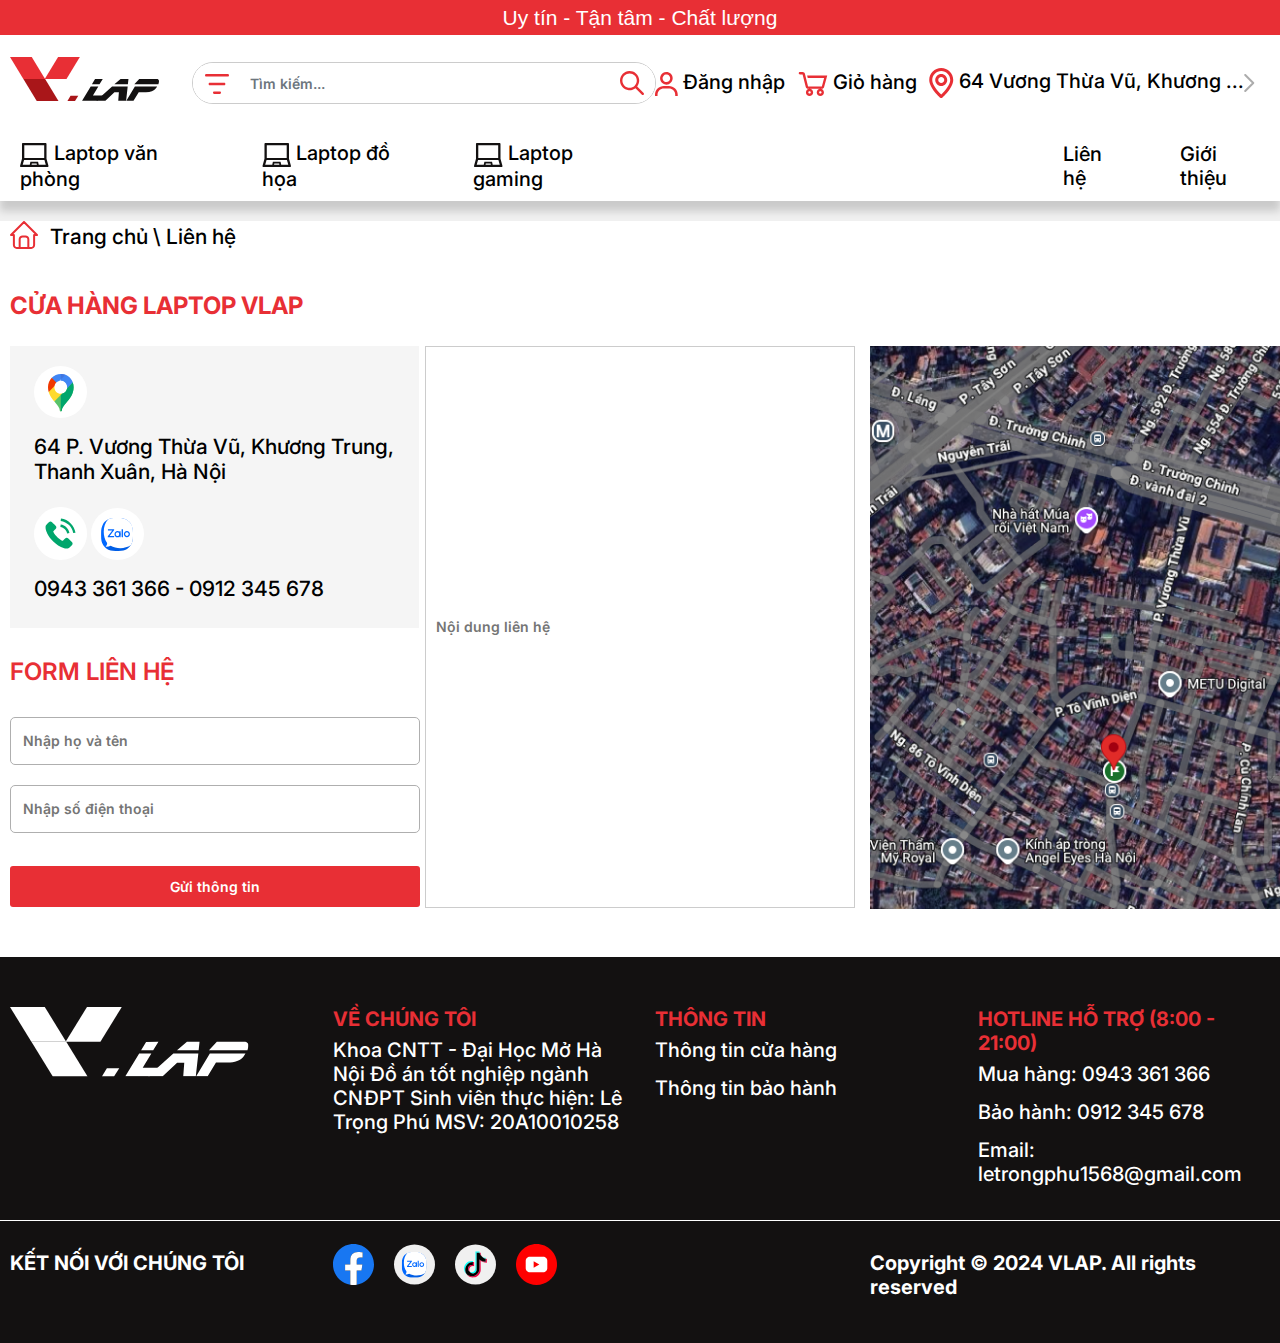
<file: contact.html>
<!DOCTYPE html>
<html>
  <head>
    <meta charset="utf-8" />
    <title>Home</title>
    <link rel="stylesheet" href="css/bootstrap.css" />
    <link rel="stylesheet" href="css/home.css" />
    <link
      href="https://cdnjs.cloudflare.com/ajax/libs/font-awesome/6.0.0-beta3/css/all.min.css"
      rel="stylesheet"
    />
    <link
      href="https://fonts.googleapis.com/css2?family=Inter:wght@400;500;600;700&display=swap"
      rel="stylesheet"
    />

    <script src="js/jquery-3.3.1.js"></script>
    <script src="js/bootstrap.js"></script>
  </head>

  <body>
    <!--	Header	-->
    <h4 id="header-top">Uy tín - Tận tâm - Chất lượng</h4>
    <div id="header">
      <div class="container">
        <div class="header-container">
          <div class="header-logo-search">
            <div class="header-logo row">
              <a href="/index.html">
                <svg
                  width="149"
                  height="44"
                  viewBox="0 0 149 44"
                  fill="none"
                  xmlns="http://www.w3.org/2000/svg"
                >
                  <path
                    d="M34.7503 22H56.4903L69.8443 0H48.1043L34.7503 22Z"
                    fill="#E82F35"
                  />
                  <path
                    d="M35.094 22H13.354L0 0H21.74L35.094 22Z"
                    fill="#E82F35"
                  />
                  <path
                    d="M48.4855 44H26.7454L13.3915 22H35.1315L48.4855 44Z"
                    fill="#A91619"
                  />
                  <path
                    d="M93.3778 38.4668L87.2726 43.8419H72.0752L80.7237 29.405H88.3286L82.9358 38.4289L93.3715 38.4605L93.3778 38.4668ZM92.7529 22.0379L89.4909 27.3245H81.9297L85.0354 22.1012L92.7529 22.0379Z"
                    fill="#131111"
                  />
                  <path
                    d="M116.105 43.8482H108.256L108.888 35.2417H104.445L95.4149 43.8482H86.254L102.076 29.3797H117.686L116.111 43.8482H116.105ZM117.886 27.3561H104.37L110.575 22.0379H118.455L117.886 27.3561Z"
                    fill="#131111"
                  />
                  <path
                    d="M147.162 29.4113C146.912 29.9362 146.519 30.5496 145.975 31.2515C143.913 33.8505 140.557 35.1469 135.914 35.1469H128.722L123.523 43.8482H116.361L124.879 29.4429L147.156 29.4113H147.162ZM148.393 27.3245H124.341L129.253 22.0379H146.925C147.406 22.0379 147.843 22.2024 148.237 22.5375C148.631 22.8727 148.868 23.2711 148.943 23.7327C149.106 24.4725 148.918 25.6677 148.393 27.3182V27.3245Z"
                    fill="#131111"
                  />
                  <path
                    d="M68.2571 38.7134L64.9889 44H57.4277L60.5396 38.7767L68.2571 38.7134Z"
                    fill="#A91619"
                  />
                </svg>
              </a>
            </div>
            <div class="header-search">
              <form class="search-form">
                <div class="input-group">
                  <div class="input-group-prepend">
                    <button class="btn" type="button">
                      <svg
                        width="24"
                        height="20"
                        viewBox="0 0 24 20"
                        fill="none"
                        xmlns="http://www.w3.org/2000/svg"
                      >
                        <path
                          d="M0 1.30435C0 0.958413 0.114935 0.626647 0.31952 0.382034C0.524105 0.137422 0.801582 0 1.09091 0H22.9091C23.1984 0 23.4759 0.137422 23.6805 0.382034C23.8851 0.626647 24 0.958413 24 1.30435C24 1.65028 23.8851 1.98205 23.6805 2.22666C23.4759 2.47127 23.1984 2.6087 22.9091 2.6087H1.09091C0.801582 2.6087 0.524105 2.47127 0.31952 2.22666C0.114935 1.98205 0 1.65028 0 1.30435ZM3.63636 10C3.63636 9.65407 3.7513 9.3223 3.95588 9.07769C4.16047 8.83307 4.43795 8.69565 4.72727 8.69565H19.2727C19.5621 8.69565 19.8395 8.83307 20.0441 9.07769C20.2487 9.3223 20.3636 9.65407 20.3636 10C20.3636 10.3459 20.2487 10.6777 20.0441 10.9223C19.8395 11.1669 19.5621 11.3043 19.2727 11.3043H4.72727C4.43795 11.3043 4.16047 11.1669 3.95588 10.9223C3.7513 10.6777 3.63636 10.3459 3.63636 10ZM8 18.6957C8 18.3497 8.11494 18.018 8.31952 17.7733C8.52411 17.5287 8.80158 17.3913 9.09091 17.3913H14.9091C15.1984 17.3913 15.4759 17.5287 15.6805 17.7733C15.8851 18.018 16 18.3497 16 18.6957C16 19.0416 15.8851 19.3734 15.6805 19.618C15.4759 19.8626 15.1984 20 14.9091 20H9.09091C8.80158 20 8.52411 19.8626 8.31952 19.618C8.11494 19.3734 8 19.0416 8 18.6957Z"
                          fill="#E82F35"
                        />
                      </svg>
                    </button>
                  </div>
                  <input
                    class="form-control"
                    type="search"
                    placeholder="Tìm kiếm..."
                    aria-label="Search"
                  />
                  <div class="input-group-append">
                    <button class="btn" type="submit">
                      <svg
                        width="24"
                        height="24"
                        viewBox="0 0 24 24"
                        fill="none"
                        xmlns="http://www.w3.org/2000/svg"
                      >
                        <path
                          fill-rule="evenodd"
                          clip-rule="evenodd"
                          d="M17.1901 15.4782L23.6458 21.934C23.8727 22.1611 24.0001 22.469 24 22.79C23.9999 23.111 23.8723 23.4189 23.6452 23.6458C23.4181 23.8727 23.1102 24.0001 22.7892 24C22.4682 23.9999 22.1604 23.8723 21.9335 23.6452L15.4778 17.1893C13.5479 18.6841 11.1211 19.3875 8.69104 19.1565C6.26097 18.9255 4.01018 17.7773 2.39656 15.9457C0.782936 14.114 -0.0723147 11.7364 0.00479537 9.29655C0.0819054 6.85668 1.08558 4.53783 2.81165 2.81172C4.53771 1.08561 6.85651 0.0819075 9.29632 0.00479549C11.7361 -0.0723165 14.1137 0.782955 15.9453 2.39662C17.7769 4.01028 18.925 6.26113 19.156 8.69126C19.387 11.1214 18.6836 13.5483 17.1889 15.4782M9.60045 16.7993C11.5099 16.7993 13.3412 16.0408 14.6914 14.6905C16.0416 13.3403 16.8001 11.509 16.8001 9.59949C16.8001 7.68997 16.0416 5.85866 14.6914 4.50843C13.3412 3.15819 11.5099 2.39964 9.60045 2.39964C7.69098 2.39964 5.85971 3.15819 4.50951 4.50843C3.15932 5.85866 2.40078 7.68997 2.40078 9.59949C2.40078 11.509 3.15932 13.3403 4.50951 14.6905C5.85971 16.0408 7.69098 16.7993 9.60045 16.7993Z"
                          fill="#E82F35"
                        />
                      </svg>
                    </button>
                  </div>
                </div>
              </form>
            </div>
          </div>
          <div class="header-actions">
            <a href="#" class="header-action"
              ><svg
                width="23"
                height="24"
                viewBox="0 0 23 24"
                fill="none"
                xmlns="http://www.w3.org/2000/svg"
              >
                <path
                  d="M11.3684 0C10.1193 0 8.89818 0.370414 7.85956 1.0644C6.82093 1.75839 6.01142 2.74478 5.53339 3.89884C5.05537 5.0529 4.93029 6.3228 5.17399 7.54794C5.41768 8.77308 6.0192 9.89845 6.90248 10.7817C7.78576 11.665 8.91113 12.2665 10.1363 12.5102C11.3614 12.7539 12.6313 12.6288 13.7854 12.1508C14.9394 11.6728 15.9258 10.8633 16.6198 9.82465C17.3138 8.78603 17.6842 7.56493 17.6842 6.31579C17.6842 4.64074 17.0188 3.03429 15.8344 1.84985C14.6499 0.665412 13.0435 0 11.3684 0ZM11.3684 10.1053C10.6189 10.1053 9.88628 9.88301 9.2631 9.46662C8.63993 9.05023 8.15422 8.45839 7.8674 7.76596C7.58059 7.07352 7.50554 6.31159 7.65176 5.5765C7.79798 4.84141 8.15889 4.16619 8.68886 3.63623C9.21883 3.10626 9.89404 2.74535 10.6291 2.59913C11.3642 2.45291 12.1262 2.52796 12.8186 2.81477C13.511 3.10159 14.1029 3.58729 14.5193 4.21047C14.9356 4.83365 15.1579 5.5663 15.1579 6.31579C15.1579 7.32082 14.7586 8.28469 14.048 8.99535C13.3373 9.70602 12.3735 10.1053 11.3684 10.1053ZM22.7368 24V22.7368C22.7368 20.3918 21.8053 18.1427 20.147 16.4845C18.4888 14.8263 16.2398 13.8947 13.8947 13.8947H8.8421C6.49703 13.8947 4.24801 14.8263 2.58979 16.4845C0.931576 18.1427 0 20.3918 0 22.7368V24H2.52632V22.7368C2.52632 21.0618 3.19173 19.4553 4.37617 18.2709C5.56061 17.0865 7.16705 16.4211 8.8421 16.4211H13.8947C15.5698 16.4211 17.1762 17.0865 18.3607 18.2709C19.5451 19.4553 20.2105 21.0618 20.2105 22.7368V24H22.7368Z"
                  fill="#E82F35"
                />
              </svg>
              Đăng nhập</a
            >
            <a href="#" class="header-action"
              ><svg
                width="30"
                height="24"
                viewBox="0 0 30 24"
                fill="none"
                xmlns="http://www.w3.org/2000/svg"
              >
                <path
                  d="M1.93681 6.86724e-05C1.27681 6.86724e-05 0.736816 0.540067 0.736816 1.20007C0.736816 1.86006 1.27681 2.40006 1.93681 2.40006H4.59961L7.7496 15C8.016 16.068 8.97359 16.8 10.074 16.8H23.8368C24.9191 16.8 25.8383 16.0824 26.1239 15.0372L29.2367 3.60006H9.13679L9.73679 6.00005H26.1239L23.8368 14.4H10.074L6.924 1.80006C6.79479 1.28292 6.49545 0.824253 6.07409 0.497785C5.65273 0.171316 5.13383 -0.00398252 4.60081 6.86724e-05H1.93681ZM22.3368 16.8C20.3628 16.8 18.7368 18.426 18.7368 20.4C18.7368 22.374 20.3628 24 22.3368 24C24.3107 24 25.9367 22.374 25.9367 20.4C25.9367 18.426 24.3107 16.8 22.3368 16.8ZM11.5368 16.8C9.56279 16.8 7.9368 18.426 7.9368 20.4C7.9368 22.374 9.56279 24 11.5368 24C13.5108 24 15.1368 22.374 15.1368 20.4C15.1368 18.426 13.5108 16.8 11.5368 16.8ZM11.5368 19.2C12.2124 19.2 12.7368 19.7256 12.7368 20.4C12.7368 21.0744 12.2112 21.6 11.5368 21.6C10.8624 21.6 10.3368 21.0744 10.3368 20.4C10.3368 19.7256 10.8624 19.2 11.5368 19.2ZM22.3368 19.2C23.0124 19.2 23.5368 19.7256 23.5368 20.4C23.5368 21.0744 23.0112 21.6 22.3368 21.6C21.6624 21.6 21.1368 21.0744 21.1368 20.4C21.1368 19.7256 21.6624 19.2 22.3368 19.2Z"
                  fill="#E82F35"
                />
              </svg>
              Giỏ hàng</a
            >
            <a href="#" class="header-action"
              ><svg
                width="25"
                height="30"
                viewBox="0 0 25 30"
                fill="none"
                xmlns="http://www.w3.org/2000/svg"
              >
                <path
                  d="M12.2368 0C5.63682 0 0.236816 5.4 0.236816 12C0.236816 20.1 10.7368 29.25 11.1868 29.7C11.4868 29.85 11.9368 30 12.2368 30C12.5368 30 12.9868 29.85 13.2868 29.7C13.7368 29.25 24.2368 20.1 24.2368 12C24.2368 5.4 18.8368 0 12.2368 0ZM12.2368 26.55C9.08682 23.55 3.23682 17.1 3.23682 12C3.23682 7.05 7.28682 3 12.2368 3C17.1868 3 21.2368 7.05 21.2368 12C21.2368 16.95 15.3868 23.55 12.2368 26.55ZM12.2368 6C8.93682 6 6.23682 8.7 6.23682 12C6.23682 15.3 8.93682 18 12.2368 18C15.5368 18 18.2368 15.3 18.2368 12C18.2368 8.7 15.5368 6 12.2368 6ZM12.2368 15C10.5868 15 9.23682 13.65 9.23682 12C9.23682 10.35 10.5868 9 12.2368 9C13.8868 9 15.2368 10.35 15.2368 12C15.2368 13.65 13.8868 15 12.2368 15Z"
                  fill="#E82F35"
                />
              </svg>
              64 Vương Thừa Vũ, Khương ...<svg
                width="11"
                height="18"
                viewBox="0 0 11 18"
                fill="none"
                xmlns="http://www.w3.org/2000/svg"
              >
                <path
                  d="M1.23682 1L9.23682 9L1.23682 17"
                  stroke="#ACACAC"
                  stroke-width="2"
                  stroke-linecap="round"
                  stroke-linejoin="round"
                />
              </svg>
            </a>
          </div>
        </div>
        <div class="row">
          <div class="col-lg-12 col-md-12 col-sm-12">
            <nav id="nav-menu">
              <div id="menu">
                <ul>
                  <li class="menu-item">
                    <a href="#"
                      ><svg
                        width="29"
                        height="24"
                        viewBox="0 0 29 24"
                        fill="none"
                        xmlns="http://www.w3.org/2000/svg"
                      >
                        <path
                          d="M28.4336 22.6308L26.5028 15.8298V1.02128C26.5028 0.456383 26.0464 0 25.4815 0H3.0134C2.44851 0 1.99212 0.456383 1.99212 1.02128V15.8298L0.0612723 22.6308C-0.178089 23.2979 0.3134 24 1.02191 24H27.473C28.1815 24 28.673 23.2979 28.4336 22.6308ZM4.29 2.29787H24.2049V14.9043H4.29V2.29787ZM11.5762 21.7021L11.8347 20.5213H16.6315L16.89 21.7021H11.5762ZM18.7251 21.7021L18.1155 18.9351C18.09 18.817 17.9847 18.734 17.8666 18.734H10.6028C10.4815 18.734 10.3794 18.817 10.3538 18.9351L9.74425 21.7021H2.7134L4.0634 16.9468H24.4315L25.7815 21.7021H18.7251Z"
                          fill="#131111"
                        />
                      </svg>
                      Laptop văn phòng</a
                    >
                  </li>
                  <li class="menu-item">
                    <a href="#"
                      ><svg
                        width="29"
                        height="24"
                        viewBox="0 0 29 24"
                        fill="none"
                        xmlns="http://www.w3.org/2000/svg"
                      >
                        <path
                          d="M28.9285 22.6308L26.9976 15.8298V1.02128C26.9976 0.456383 26.5413 0 25.9764 0H3.50827C2.94338 0 2.487 0.456383 2.487 1.02128V15.8298L0.556145 22.6308C0.316784 23.2979 0.808273 24 1.51678 24H27.9678C28.6764 24 29.1678 23.2979 28.9285 22.6308ZM4.78487 2.29787H24.6998V14.9043H4.78487V2.29787ZM12.071 21.7021L12.3295 20.5213H17.1264L17.3849 21.7021H12.071ZM19.22 21.7021L18.6104 18.9351C18.5849 18.817 18.4795 18.734 18.3615 18.734H11.0976C10.9764 18.734 10.8742 18.817 10.8487 18.9351L10.2391 21.7021H3.20827L4.55827 16.9468H24.9264L26.2764 21.7021H19.22Z"
                          fill="#131111"
                        />
                      </svg>
                      Laptop đồ họa</a
                    >
                  </li>
                  <li class="menu-item">
                    <a href="#"
                      ><svg
                        width="30"
                        height="24"
                        viewBox="0 0 30 24"
                        fill="none"
                        xmlns="http://www.w3.org/2000/svg"
                      >
                        <path
                          d="M29.4234 22.6308L27.4925 15.8298V1.02128C27.4925 0.456383 27.0361 0 26.4712 0H4.00315C3.43825 0 2.98187 0.456383 2.98187 1.02128V15.8298L1.05102 22.6308C0.811657 23.2979 1.30315 24 2.01166 24H28.4627C29.1712 24 29.6627 23.2979 29.4234 22.6308ZM5.27974 2.29787H25.1946V14.9043H5.27974V2.29787ZM12.5659 21.7021L12.8244 20.5213H17.6212L17.8797 21.7021H12.5659ZM19.7148 21.7021L19.1053 18.9351C19.0797 18.817 18.9744 18.734 18.8563 18.734H11.5925C11.4712 18.734 11.3691 18.817 11.3436 18.9351L10.734 21.7021H3.70315L5.05315 16.9468H25.4212L26.7712 21.7021H19.7148Z"
                          fill="#131111"
                        />
                      </svg>
                      Laptop gaming</a
                    >
                  </li>
                </ul>
              </div>
              <div id="infomation">
                <ul>
                  <li class="info-item"><a href="./contact.html">Liên hệ</a></li>
                  <li class="info-item"><a href="#">Giới thiệu</a></li>
                </ul>
              </div>
            </nav>
          </div>
        </div>
      </div>
      <!-- Toggler/collapsibe Button -->
      <button
        class="navbar-toggler navbar-light"
        type="button"
        data-toggle="collapse"
        data-target="#menu"
      >
        <span class="navbar-toggler-icon"></span>
      </button>
    </div>
    <!--	End Header	-->

    <!--	Body	-->
    <div id="body-contact">
      <div class="container">
        <div id="navigation-bar">
          <svg
            width="28"
            height="28"
            viewBox="0 0 28 28"
            fill="none"
            xmlns="http://www.w3.org/2000/svg"
          >
            <path
              d="M3.88889 14H1L14 1L27 14H24.1111M3.88889 14V24.1111C3.88889 24.8773 4.19325 25.6121 4.73502 26.1539C5.2768 26.6956 6.0116 27 6.77778 27H21.2222C21.9884 27 22.7232 26.6956 23.265 26.1539C23.8067 25.6121 24.1111 24.8773 24.1111 24.1111V14"
              stroke="#E82F35"
              stroke-width="2"
              stroke-linecap="round"
              stroke-linejoin="round"
            />
            <path
              d="M9.66675 27V18.3333C9.66675 17.5672 9.97111 16.8324 10.5129 16.2906C11.0547 15.7488 11.7895 15.4444 12.5556 15.4444H15.4445C16.2107 15.4444 16.9455 15.7488 17.4873 16.2906C18.0291 16.8324 18.3334 17.5672 18.3334 18.3333V27"
              stroke="#E82F35"
              stroke-width="2"
              stroke-linecap="round"
              stroke-linejoin="round"
            />
          </svg>
          <h4>Trang chủ \  Liên hệ</h4>
        </div>
        <h3 id="name-store">CỬA HÀNG LAPTOP VLAP</h3>
        <div class="row">
            <div id="form-contact" class="col-lg-4 col-md-4 col-sm-12">
                <div id="info-store">
                    <svg width="53" height="52" viewBox="0 0 53 52" fill="none" xmlns="http://www.w3.org/2000/svg">
                        <ellipse cx="26.5" cy="26" rx="26.5" ry="26" fill="white"/>
                        <path d="M27.9772 27.6479L24.068 33.8648L20.3377 35.5071C18.1398 32.9166 15.7926 29.8433 14.6829 25.9576L16.9164 21.684L20.5085 19.9644C20.4445 20.3595 20.4018 20.7547 20.4018 21.1718C20.4018 24.794 23.2825 27.7577 26.8036 27.7577C27.209 27.7577 27.5931 27.7137 27.9772 27.6479Z" fill="#FFDA2D"/>
                        <path d="M33.0993 22.3725C33.1634 21.9795 33.2053 21.5866 33.2053 21.1716C33.2053 17.5523 30.3288 14.5901 26.8114 14.5857H26.8035C26.3981 14.5857 26.014 14.6296 25.6299 14.6955L31.3061 8.85596C34.7418 10.1731 37.4945 13.0051 38.7749 16.5395L33.0986 22.3791C33.0986 22.3769 33.0993 22.3747 33.0993 22.3725Z" fill="#80AEF8"/>
                        <path d="M38.7749 16.5395L36.833 20.4399L33.0986 22.3791C33.0986 22.3769 33.0993 22.3747 33.0993 22.3725C33.1633 21.9795 33.2053 21.5866 33.2053 21.1716C33.2053 17.5523 30.3288 14.5901 26.8114 14.5857H26.8057V13.4859L28.0839 10.561L31.3061 8.85596C34.7417 10.1731 37.4945 13.0051 38.7749 16.5395Z" fill="#4086F4"/>
                        <path d="M38.7749 16.5396L33.0987 22.379C32.6078 25.0354 30.5593 27.1428 27.9772 27.6478H27.9771L21.7978 34.0048L20.3376 35.5069C20.7005 35.924 21.0205 36.2973 21.362 36.6924C23.7094 39.4366 25.7366 41.9538 25.7366 44.3688C25.7366 44.9834 26.206 45.4664 26.8036 45.4664C27.4012 45.4664 27.8706 44.9834 27.8706 44.3688C27.8706 41.9538 29.8978 39.4366 32.2451 36.6925C35.5314 32.8945 39.6072 28.1527 39.6072 21.1717C39.6072 19.5471 39.3297 17.9885 38.7749 16.5396Z" fill="#59C36A"/>
                        <path d="M38.775 16.5396L33.0989 22.3789C32.608 25.0353 30.5595 27.1428 27.9774 27.6478C27.9773 27.6478 27.9773 27.6478 27.9772 27.6478L26.8059 28.8528V45.466C27.4024 45.4647 27.8707 44.9826 27.8707 44.3688C27.8707 41.9538 29.8979 39.4366 32.2452 36.6925C35.5315 32.8945 39.6073 28.1527 39.6073 21.1717C39.6073 19.5471 39.3299 17.9885 38.775 16.5396Z" fill="#00A66C"/>
                        <path d="M26.8057 28.8531L27.9771 27.6479C27.5938 27.7136 27.2104 27.7571 26.8057 27.7574V28.8531Z" fill="#FDBF00"/>
                        <path d="M31.3061 8.85617L25.6298 14.6957C24.3281 14.9591 23.1757 15.5957 22.2795 16.5179L18.9791 15.0982L17.7556 11.8637C20.0603 9.47078 23.2612 8 26.8035 8C28.3826 8 29.8977 8.28539 31.3061 8.85617Z" fill="#4086F4"/>
                        <path d="M26.8057 13.4858L31.306 8.85595C29.8984 8.28539 28.384 8.00029 26.8057 8V13.4858H26.8057Z" fill="#4175DF"/>
                        <path d="M22.2796 16.5178C21.3835 17.4399 20.7645 18.6253 20.5085 19.9645L14.6829 25.9577C14.2561 24.4869 14 22.9062 14 21.1719C14 17.5276 15.4297 14.2346 17.7557 11.8638L22.2796 16.5178Z" fill="#F03800"/>
                        </svg>
                    <h4>64 P. Vương Thừa Vũ, Khương Trung, Thanh Xuân, Hà Nội</h4> 
                    <div>
                        <svg xmlns="http://www.w3.org/2000/svg" width="53" height="53" viewBox="0 0 53 53" fill="none">
                            <path d="M53 26.5C53 41.1355 41.1355 53 26.5 53C11.8645 53 0 41.1355 0 26.5C0 11.8645 11.8645 0 26.5 0C41.1355 0 53 11.8645 53 26.5Z" fill="white"/>
                            <path d="M34.3075 31.417C33.3274 30.4494 32.1038 30.4494 31.13 31.417C30.3871 32.1537 29.6442 32.8903 28.9138 33.6394C28.7141 33.8454 28.5455 33.8891 28.302 33.7518C27.8214 33.4896 27.3094 33.2773 26.8475 32.9902C24.6938 31.6355 22.8896 29.8938 21.2915 27.9336C20.4987 26.9597 19.7932 25.9172 19.3001 24.7436C19.2002 24.5063 19.2189 24.3503 19.4124 24.1568C20.1553 23.4388 20.8795 22.7022 21.6099 21.9656C22.6274 20.9418 22.6274 19.7432 21.6036 18.7131C21.023 18.1263 20.4425 17.552 19.8619 16.9652C19.2626 16.3659 18.6695 15.7603 18.064 15.1672C17.0839 14.2121 15.8603 14.2121 14.8865 15.1735C14.1373 15.9101 13.4194 16.6655 12.6578 17.3897C11.9524 18.0576 11.5965 18.8754 11.5216 19.8306C11.403 21.385 11.7838 22.852 12.3207 24.2816C13.4194 27.2407 15.0925 29.8688 17.1213 32.2785C19.8619 35.5372 23.1331 38.1154 26.9599 39.9758C28.6828 40.8123 30.4683 41.4553 32.4097 41.5614C33.7457 41.6363 34.9068 41.2992 35.837 40.2567C36.4737 39.545 37.1917 38.8958 37.8659 38.2153C38.8647 37.204 38.8709 35.9804 37.8784 34.9816C36.6922 33.7893 35.4999 32.6031 34.3075 31.417Z" fill="#00A66C"/>
                            <path d="M33.1152 26.4416L35.4187 26.0483C35.0567 23.932 34.0578 22.0155 32.5408 20.4922C30.9365 18.8879 28.9076 17.8766 26.6727 17.5644L26.3481 19.8805C28.0773 20.1239 29.6505 20.9043 30.8928 22.1466C32.0664 23.3202 32.8342 24.806 33.1152 26.4416Z" fill="#00A66C"/>
                            <path d="M36.7172 16.4283C34.0578 13.7689 30.6929 12.0896 26.9785 11.5714L26.6539 13.8875C29.8627 14.3369 32.7718 15.7915 35.0691 18.0826C37.2478 20.2613 38.6774 23.0143 39.1955 26.042L41.4991 25.6487C40.8935 22.1403 39.2392 18.9566 36.7172 16.4283Z" fill="#00A66C"/>
                          </svg>
                          <svg width="53" height="52" viewBox="0 0 53 52" fill="none" xmlns="http://www.w3.org/2000/svg">
                            <ellipse cx="26.5" cy="26" rx="26.5" ry="26" fill="white"/>
                            <g clip-path="url(#clip0_249_9073)">
                            <path fill-rule="evenodd" clip-rule="evenodd" d="M24.5804 10.1094H27.4073C31.2897 10.1094 33.5585 10.6974 35.5726 11.811C37.5866 12.9245 39.1759 14.5511 40.2436 16.6281C41.3234 18.705 41.8936 21.0447 41.8936 25.0485V27.9512C41.8936 31.955 41.3234 34.2947 40.2436 36.3716C39.1638 38.4486 37.5866 40.0877 35.5726 41.1887C33.5585 42.3023 31.2897 42.8903 27.4073 42.8903H24.5925C20.7101 42.8903 18.4413 42.3023 16.4273 41.1887C14.4133 40.0751 12.8239 38.4486 11.7562 36.3716C10.6764 34.2947 10.1062 31.955 10.1062 27.9512V25.0485C10.1062 21.0447 10.6764 18.705 11.7562 16.6281C12.836 14.5511 14.4133 12.912 16.4273 11.811C18.4292 10.6974 20.7101 10.1094 24.5804 10.1094Z" fill="#0068FF"/>
                            <path opacity="0.12" fill-rule="evenodd" clip-rule="evenodd" d="M41.8935 27.4727V27.9517C41.8935 31.9554 41.3233 34.2951 40.2435 36.3721C39.1637 38.449 37.5864 40.0881 35.5724 41.1892C33.5584 42.3027 31.2896 42.8908 27.4072 42.8908H24.5924C21.4156 42.8908 19.3192 42.497 17.5587 41.7438L14.6562 38.6617L41.8935 27.4727Z" fill="#001A33"/>
                            <path fill-rule="evenodd" clip-rule="evenodd" d="M14.9785 38.7689C16.4652 38.9384 18.3239 38.5012 19.6436 37.8404C25.3744 41.107 34.3326 40.951 39.755 37.3723C39.9653 37.047 40.1618 36.7087 40.3441 36.358C41.4279 34.2734 42.0002 31.9252 42.0002 27.9069V24.9935C42.0002 20.9751 41.4279 18.6269 40.3441 16.5424C39.2726 14.4579 37.6775 12.8254 35.6561 11.7078C33.6347 10.5902 31.3576 10 27.4611 10H24.6239C21.3052 10 19.1508 10.4308 17.3407 11.2533C17.2417 11.3447 17.1447 11.4376 17.0496 11.5321C11.739 16.8114 11.3354 28.2551 15.8385 34.4716C15.8436 34.4808 15.8491 34.49 15.8552 34.4994C16.5493 35.5542 15.8796 37.4002 14.8324 38.4801C14.6619 38.6433 14.7228 38.7438 14.9785 38.7689Z" fill="white"/>
                            <path d="M23.1605 21.2202H16.9365V22.5965H21.2556L16.9971 28.0391C16.8636 28.2393 16.7666 28.427 16.7666 28.8524V29.2027H22.6387C22.9299 29.2027 23.1726 28.9525 23.1726 28.6522V27.914H18.635L22.6387 22.7341C22.6994 22.6591 22.8086 22.5215 22.8572 22.4589L22.8814 22.4213C23.1119 22.071 23.1605 21.7707 23.1605 21.4079V21.2202Z" fill="#0068FF"/>
                            <path d="M31.0827 29.2027H31.9684V21.2202H30.6338V28.7398C30.6338 28.9901 30.8279 29.2027 31.0827 29.2027Z" fill="#0068FF"/>
                            <path d="M26.5209 22.9971C24.8466 22.9971 23.4878 24.3984 23.4878 26.125C23.4878 27.8516 24.8466 29.2529 26.5209 29.2529C28.1952 29.2529 29.5541 27.8516 29.5541 26.125C29.5663 24.3984 28.2074 22.9971 26.5209 22.9971ZM26.5209 27.9642C25.5382 27.9642 24.7375 27.1384 24.7375 26.125C24.7375 25.1116 25.5382 24.2858 26.5209 24.2858C27.5037 24.2858 28.3044 25.1116 28.3044 26.125C28.3044 27.1384 27.5158 27.9642 26.5209 27.9642Z" fill="#0068FF"/>
                            <path d="M35.9114 22.9468C34.2249 22.9468 32.854 24.3606 32.854 26.0997C32.854 27.8389 34.2249 29.2527 35.9114 29.2527C37.5978 29.2527 38.9688 27.8389 38.9688 26.0997C38.9688 24.3606 37.5978 22.9468 35.9114 22.9468ZM35.9114 27.964C34.9165 27.964 34.1158 27.1382 34.1158 26.1123C34.1158 25.0863 34.9165 24.2605 35.9114 24.2605C36.9063 24.2605 37.7071 25.0863 37.7071 26.1123C37.7071 27.1382 36.9063 27.964 35.9114 27.964Z" fill="#0068FF"/>
                            <path d="M28.8519 29.2021H29.5678V23.1714H28.3181V28.6641C28.3181 28.9519 28.5607 29.2021 28.8519 29.2021Z" fill="#0068FF"/>
                            </g>
                            <defs>
                            <clipPath id="clip0_249_9073">
                            <rect width="32" height="33" fill="white" transform="translate(10 10)"/>
                            </clipPath>
                            </defs>
                            </svg>
                            
                    </div>
                    <h4>0943 361 366 - 0912 345 678</h4>
                </div>
                <h3>FORM LIÊN HỆ</h3> 
                <div>
                    <input type="text" name="fullName" id="full-name-input" placeholder="Nhập họ và tên">             
                </div>
                <div>
                    <input type="text" name="phoneNumber" id="phone-number-input" placeholder="Nhập số điện thoại">               
                </div>
                <button id="submit-contact">Gửi thông tin</button>
            </div>
            <div id="content" class="col-lg-4 col-md-4 col-sm-12">
                <input type="text" name="content" id="content-input" placeholder="Nội dung liên hệ">
            </div>
            <div id="map" class="col-lg-4 col-md-4 col-sm-12">
                <a href="https://maps.app.goo.gl/Fe8jzp8QCuJn1dPQ9">
                <img src="./images/image 19.png" alt="">

                </a>
            </div>
        </div>
    </div>
    <!--	End Body	-->

    <div id="footer-top">
      <div class="container">
        <div class="row" id="info-footer">
          <div id="logo-2" class="col-lg-3 col-md-6 col-sm-12">
            <h2>
              <a href="#"
                ><svg
                  width="239"
                  height="70"
                  viewBox="0 0 239 70"
                  fill="none"
                  xmlns="http://www.w3.org/2000/svg"
                >
                  <g clip-path="url(#clip0_41_2368)">
                    <path
                      d="M55.61 34.79H90.4L111.77 0H76.98L55.61 34.79Z"
                      fill="white"
                    />
                    <path
                      d="M56.16 34.79H21.37L0 0H34.79L56.16 34.79Z"
                      fill="white"
                    />
                    <path
                      d="M77.59 69.58H42.8L21.43 34.79H56.22L77.59 69.58Z"
                      fill="white"
                    />
                    <path
                      d="M149.43 60.8301L139.66 69.3301H115.34L129.18 46.5001H141.35L132.72 60.7701L149.42 60.8201L149.43 60.8301ZM148.43 34.8501L143.21 43.2101H131.11L136.08 34.9501L148.43 34.8501Z"
                      fill="white"
                    />
                    <path
                      d="M185.8 69.3401H173.24L174.25 55.7301H167.14L152.69 69.3401H138.03L163.35 46.4601H188.33L185.81 69.3401H185.8ZM188.65 43.2601H167.02L176.95 34.8501H189.56L188.65 43.2601Z"
                      fill="white"
                    />
                    <path
                      d="M235.5 46.5101C235.1 47.3401 234.47 48.3101 233.6 49.4201C230.3 53.5301 224.93 55.5801 217.5 55.5801H205.99L197.67 69.3401H186.21L199.84 46.5601L235.49 46.5101H235.5ZM237.47 43.2101H198.98L206.84 34.8501H235.12C235.89 34.8501 236.59 35.1101 237.22 35.6401C237.85 36.1701 238.23 36.8001 238.35 37.5301C238.61 38.7001 238.31 40.5901 237.47 43.2001V43.2101Z"
                      fill="white"
                    />
                    <path
                      d="M109.23 61.22L104 69.58H91.9L96.88 61.32L109.23 61.22Z"
                      fill="white"
                    />
                  </g>
                  <defs>
                    <clipPath id="clip0_41_2368">
                      <rect width="238.45" height="69.58" fill="white" />
                    </clipPath>
                  </defs>
                </svg>
              </a>
            </h2>
          </div>
          <div id="about-us" class="col-lg-3 col-md-6 col-sm-12">
            <h3>VỀ CHÚNG TÔI</h3>
            <p>
              Khoa CNTT - Đại Học Mở Hà Nội Đồ án tốt nghiệp ngành CNĐPT Sinh
              viên thực hiện: Lê Trọng Phú MSV: 20A10010258
            </p>
          </div>
          <div id="info" class="col-lg-3 col-md-6 col-sm-12">
            <h3>THÔNG TIN</h3>
            <p>Thông tin cửa hàng</p>
            <p>Thông tin bảo hành</p>
          </div>
          <div id="hotline" class="col-lg-3 col-md-6 col-sm-12">
            <h3>HOTLINE HỖ TRỢ (8:00 - 21:00)</h3>
            <p>Mua hàng: 0943 361 366</p>
            <p>Bảo hành: 0912 345 678</p>
            <p>Email: letrongphu1568@gmail.com</p>
          </div>
        </div>
      </div>
    </div>
    <!--	Footer	-->
    <div id="footer-bottom">
      <div class="container">
        <div class="row">
          <div class="col-lg-3 col-md-12 col-sm-12">
            <p>KẾT NỐI VỚI CHÚNG TÔI</p>
          </div>
          <div class="col-lg-5 col-md-12 col-sm-12">
            <div class="icon-social">
              <svg
                width="41"
                height="41"
                viewBox="0 0 41 41"
                fill="none"
                xmlns="http://www.w3.org/2000/svg"
              >
                <path
                  d="M41 20.5C41 30.7324 33.5031 39.2135 23.7031 40.751V26.4258H28.4798L29.3887 20.5H23.7031V16.6546C23.7031 15.0331 24.4975 13.4531 27.044 13.4531H29.6289V8.4082C29.6289 8.4082 27.2826 8.00781 25.0396 8.00781C20.3575 8.00781 17.2969 10.8458 17.2969 15.9836V20.5H12.0918V26.4258H17.2969V40.751C7.49691 39.2135 0 30.7324 0 20.5C0 9.17855 9.17855 0 20.5 0C31.8214 0 41 9.17855 41 20.5Z"
                  fill="#1877F2"
                />
                <path
                  d="M28.4798 26.4258L29.3887 20.5H23.7031V16.6546C23.7031 15.0334 24.4973 13.4531 27.0439 13.4531H29.6289V8.4082C29.6289 8.4082 27.2829 8.00781 25.04 8.00781C20.3574 8.00781 17.2969 10.8458 17.2969 15.9836V20.5H12.0918V26.4258H17.2969V40.7509C18.3406 40.9146 19.4103 41 20.5 41C21.5897 41 22.6594 40.9146 23.7031 40.7509V26.4258H28.4798Z"
                  fill="white"
                />
              </svg>
              <svg
                width="41"
                height="41"
                viewBox="0 0 41 41"
                fill="none"
                xmlns="http://www.w3.org/2000/svg"
              >
                <ellipse
                  cx="20.5"
                  cy="20.4999"
                  rx="20.5"
                  ry="20.1132"
                  fill="#F0F0F0"
                />
                <g clip-path="url(#clip0_61_2396)">
                  <path
                    fill-rule="evenodd"
                    clip-rule="evenodd"
                    d="M19.0151 8.20728H21.2019C24.2053 8.20728 25.9604 8.66219 27.5184 9.52361C29.0764 10.385 30.3059 11.6433 31.1319 13.25C31.9672 14.8567 32.4083 16.6667 32.4083 19.7639V22.0095C32.4083 25.1067 31.9672 26.9167 31.1319 28.5234C30.2965 30.1301 29.0764 31.398 27.5184 32.2498C25.9604 33.1112 24.2053 33.5661 21.2019 33.5661H19.0244C16.021 33.5661 14.2659 33.1112 12.7079 32.2498C11.1499 31.3883 9.9204 30.1301 9.09447 28.5234C8.25914 26.9167 7.81802 25.1067 7.81802 22.0095V19.7639C7.81802 16.6667 8.25914 14.8567 9.09447 13.25C9.92979 11.6433 11.1499 10.3754 12.7079 9.52361C14.2566 8.66219 16.021 8.20728 19.0151 8.20728Z"
                    fill="#0068FF"
                  />
                  <path
                    opacity="0.12"
                    fill-rule="evenodd"
                    clip-rule="evenodd"
                    d="M32.4082 21.6392V22.0097C32.4082 25.107 31.9671 26.9169 31.1318 28.5236C30.2964 30.1303 29.0763 31.3983 27.5183 32.25C25.9602 33.1115 24.2051 33.5664 21.2017 33.5664H19.0243C16.5668 33.5664 14.945 33.2618 13.5831 32.6791L11.3378 30.2948L32.4082 21.6392Z"
                    fill="#001A33"
                  />
                  <path
                    fill-rule="evenodd"
                    clip-rule="evenodd"
                    d="M11.5872 30.3777C12.7372 30.5088 14.1751 30.1706 15.196 29.6595C19.6292 32.1865 26.5592 32.0658 30.7539 29.2974C30.9166 29.0457 31.0686 28.784 31.2096 28.5127C32.048 26.9001 32.4908 25.0836 32.4908 21.975V19.7213C32.4908 16.6128 32.048 14.7962 31.2096 13.1837C30.3807 11.5711 29.1467 10.3083 27.583 9.44369C26.0193 8.57913 24.2578 8.12256 21.2435 8.12256H19.0487C16.4814 8.12256 14.8148 8.45583 13.4145 9.09209C13.338 9.16277 13.2629 9.23466 13.1894 9.30776C9.08118 13.3918 8.76889 22.2445 12.2525 27.0534C12.2564 27.0605 12.2607 27.0677 12.2654 27.0749C12.8023 27.8909 12.2842 29.3189 11.4741 30.1543C11.3423 30.2806 11.3894 30.3583 11.5872 30.3777Z"
                    fill="white"
                  />
                  <path
                    d="M17.9166 16.8022H13.1018V17.8669H16.443L13.1487 22.0773C13.0454 22.2321 12.9704 22.3773 12.9704 22.7064V22.9774H17.513C17.7382 22.9774 17.926 22.7838 17.926 22.5515V21.9805H14.4157L17.513 17.9734C17.5599 17.9153 17.6444 17.8089 17.6819 17.7605L17.7007 17.7314C17.879 17.4604 17.9166 17.2281 17.9166 16.9475V16.8022Z"
                    fill="#0068FF"
                  />
                  <path
                    d="M24.045 22.9774H24.7302V16.8022H23.6978V22.6193C23.6978 22.8129 23.8479 22.9774 24.045 22.9774Z"
                    fill="#0068FF"
                  />
                  <path
                    d="M20.5162 18.1768C19.221 18.1768 18.1698 19.2608 18.1698 20.5965C18.1698 21.9322 19.221 23.0162 20.5162 23.0162C21.8114 23.0162 22.8626 21.9322 22.8626 20.5965C22.872 19.2608 21.8208 18.1768 20.5162 18.1768ZM20.5162 22.0193C19.756 22.0193 19.1365 21.3805 19.1365 20.5965C19.1365 19.8125 19.756 19.1737 20.5162 19.1737C21.2764 19.1737 21.8959 19.8125 21.8959 20.5965C21.8959 21.3805 21.2858 22.0193 20.5162 22.0193Z"
                    fill="#0068FF"
                  />
                  <path
                    d="M27.7806 18.1379C26.4759 18.1379 25.4154 19.2317 25.4154 20.577C25.4154 21.9224 26.4759 23.0161 27.7806 23.0161C29.0851 23.0161 30.1457 21.9224 30.1457 20.577C30.1457 19.2317 29.0851 18.1379 27.7806 18.1379ZM27.7806 22.0192C27.0109 22.0192 26.3915 21.3804 26.3915 20.5867C26.3915 19.793 27.0109 19.1542 27.7806 19.1542C28.5502 19.1542 29.1697 19.793 29.1697 20.5867C29.1697 21.3804 28.5502 22.0192 27.7806 22.0192Z"
                    fill="#0068FF"
                  />
                  <path
                    d="M22.3195 22.9773H22.8732V18.312H21.9065V22.5611C21.9065 22.7837 22.0942 22.9773 22.3195 22.9773Z"
                    fill="#0068FF"
                  />
                </g>
                <defs>
                  <clipPath id="clip0_61_2396">
                    <rect
                      width="24.7547"
                      height="25.5283"
                      fill="white"
                      transform="translate(7.73584 8.12256)"
                    />
                  </clipPath>
                </defs>
              </svg>

              <svg
                width="41"
                height="41"
                viewBox="0 0 41 41"
                fill="none"
                xmlns="http://www.w3.org/2000/svg"
              >
                <ellipse
                  cx="20.5"
                  cy="20.4999"
                  rx="20.5"
                  ry="20.1132"
                  fill="#F0F0F0"
                />
                <path
                  d="M16.734 20.9265C14.6723 20.9265 13.0067 22.5921 13.0372 24.6335C13.0575 25.9437 13.7786 27.0812 14.8399 27.7159C14.4793 27.1624 14.2661 26.5073 14.2559 25.8015C14.2254 23.7601 15.8911 22.0944 17.9528 22.0944C18.359 22.0944 18.75 22.1604 19.1157 22.2772V18.1894C18.7348 18.1335 18.3438 18.103 17.9528 18.103C17.9325 18.103 17.9172 18.103 17.8969 18.103V21.1093C17.5313 20.9925 17.1403 20.9265 16.734 20.9265Z"
                  fill="#F00044"
                />
                <path
                  d="M25.6461 8.66797H25.6157H24.5594C24.8641 10.1965 25.7223 11.527 26.9207 12.4309C26.1336 11.3898 25.6563 10.0898 25.6461 8.66797Z"
                  fill="#F00044"
                />
                <path
                  d="M31.8617 14.8886C31.4606 14.8886 31.0746 14.8479 30.6938 14.7769V17.7069C29.3125 17.7069 27.9719 17.4378 26.7125 16.8995C25.9 16.5542 25.1434 16.1124 24.4477 15.5792L24.468 24.6132C24.4578 26.6444 23.6555 28.5487 22.2032 29.9858C21.02 31.1538 19.5219 31.9003 17.8969 32.139C17.516 32.1948 17.125 32.2253 16.734 32.2253C14.9973 32.2253 13.3418 31.6616 11.9961 30.6206C12.1485 30.8034 12.311 30.9812 12.4887 31.1538C13.9512 32.596 15.891 33.3933 17.9578 33.3933C18.3489 33.3933 18.7399 33.3628 19.1207 33.3069C20.7457 33.0683 22.2438 32.3218 23.427 31.1538C24.8793 29.7167 25.6817 27.8124 25.6918 25.7812L25.6157 16.7472C26.3063 17.2804 27.0629 17.7272 27.8805 18.0675C29.145 18.6007 30.4856 18.8749 31.8617 18.8749"
                  fill="#F00044"
                />
                <path
                  d="M12.4735 20.3526C13.9207 18.9155 15.8453 18.1183 17.8969 18.103V17.0214C17.516 16.9655 17.125 16.9351 16.734 16.9351C14.6621 16.9351 12.7172 17.7323 11.2547 19.1847C9.8176 20.6116 8.99495 22.5616 9.00002 24.5878C9.00002 26.6292 9.80745 28.5437 11.2649 29.9909C11.4985 30.2194 11.7371 30.4327 11.991 30.6257C10.8434 29.2597 10.2188 27.5534 10.2137 25.7558C10.2188 23.7296 11.0364 21.7796 12.4735 20.3526Z"
                  fill="#08FFF9"
                />
                <path
                  d="M30.6938 14.777V13.6903H30.6836C29.2719 13.6903 27.9719 13.2231 26.9258 12.4309C27.8348 13.6293 29.1653 14.4825 30.6938 14.777Z"
                  fill="#08FFF9"
                />
                <path
                  d="M17.7446 29.3969C18.227 29.4223 18.6891 29.3563 19.1157 29.2191C20.5883 28.7367 21.6496 27.3656 21.6496 25.7508L21.6547 19.7078V8.66797H24.5594C24.4832 8.28711 24.4426 7.90117 24.4375 7.5H20.436V18.5348L20.4309 24.5777C20.4309 26.1926 19.3696 27.5637 17.8969 28.0461C17.4703 28.1883 17.0082 28.2543 16.5258 28.2238C15.9114 28.1883 15.3375 28.0055 14.8399 27.7109C15.4645 28.6758 16.5309 29.3309 17.7446 29.3969Z"
                  fill="#08FFF9"
                />
                <path
                  d="M17.8969 32.1391C19.5219 31.9004 21.0199 31.1539 22.2031 29.9859C23.6555 28.5488 24.4578 26.6445 24.468 24.6133L24.4477 15.5793C25.1383 16.1125 25.8949 16.5594 26.7125 16.8996C27.977 17.4328 29.3176 17.707 30.6938 17.707V14.777C29.1653 14.4824 27.8348 13.6293 26.9258 12.4309C25.7274 11.527 24.8641 10.1965 24.5645 8.66797H21.6547V19.7027L21.6496 25.7457C21.6496 27.3605 20.5883 28.7316 19.1156 29.2141C18.6891 29.3562 18.227 29.4223 17.7446 29.3918C16.5258 29.3258 15.4645 28.6707 14.8399 27.7109C13.7785 27.0812 13.0574 25.9387 13.0371 24.6285C13.0067 22.5871 14.6723 20.9215 16.734 20.9215C17.1403 20.9215 17.5313 20.9875 17.8969 21.1043V18.098C15.8453 18.1133 13.9207 18.9105 12.4735 20.3477C11.0364 21.7746 10.2137 23.7246 10.2188 25.7457C10.2188 27.5434 10.8434 29.2496 11.9961 30.6156C13.3469 31.6566 14.9973 32.2203 16.734 32.2203C17.125 32.2254 17.516 32.1949 17.8969 32.1391Z"
                  fill="black"
                />
              </svg>
              <svg
                width="41"
                height="41"
                viewBox="0 0 41 41"
                fill="none"
                xmlns="http://www.w3.org/2000/svg"
              >
                <path
                  d="M20.5 41C31.8218 41 41 31.8218 41 20.5C41 9.17816 31.8218 0 20.5 0C9.17816 0 0 9.17816 0 20.5C0 31.8218 9.17816 41 20.5 41Z"
                  fill="#FF0000"
                />
                <path
                  d="M27.2083 12.7883H13.7916C13.2555 12.7883 12.7245 12.894 12.2292 13.0992C11.7339 13.3045 11.2839 13.6054 10.9049 13.9846C10.5259 14.3639 10.2253 14.8141 10.0204 15.3095C9.81546 15.805 9.71016 16.336 9.71051 16.8721V24.1281C9.71016 24.6642 9.81546 25.1952 10.0204 25.6907C10.2253 26.1861 10.5259 26.6363 10.9049 27.0156C11.2839 27.3949 11.7339 27.6957 12.2292 27.901C12.7245 28.1062 13.2555 28.2119 13.7916 28.2119H27.2083C27.7445 28.2119 28.2754 28.1062 28.7707 27.901C29.2661 27.6957 29.7161 27.3949 30.0951 27.0156C30.4741 26.6363 30.7746 26.1861 30.9796 25.6907C31.1845 25.1952 31.2898 24.6642 31.2895 24.1281V16.8721C31.2898 16.336 31.1845 15.805 30.9796 15.3095C30.7746 14.8141 30.4741 14.3639 30.0951 13.9846C29.7161 13.6054 29.2661 13.3045 28.7707 13.0992C28.2754 12.894 27.7445 12.7883 27.2083 12.7883ZM17.657 23.8071V17.1931L23.343 20.5001L17.657 23.8071Z"
                  fill="white"
                />
              </svg>
            </div>
          </div>
          <div class="col-lg-4 col-md-12 col-sm-12">
            <p>Copyright © 2024 VLAP. All rights reserved</p>
          </div>
        </div>
      </div>
    </div>
    <!--	End Footer	-->
  </body>
</html>
</file>
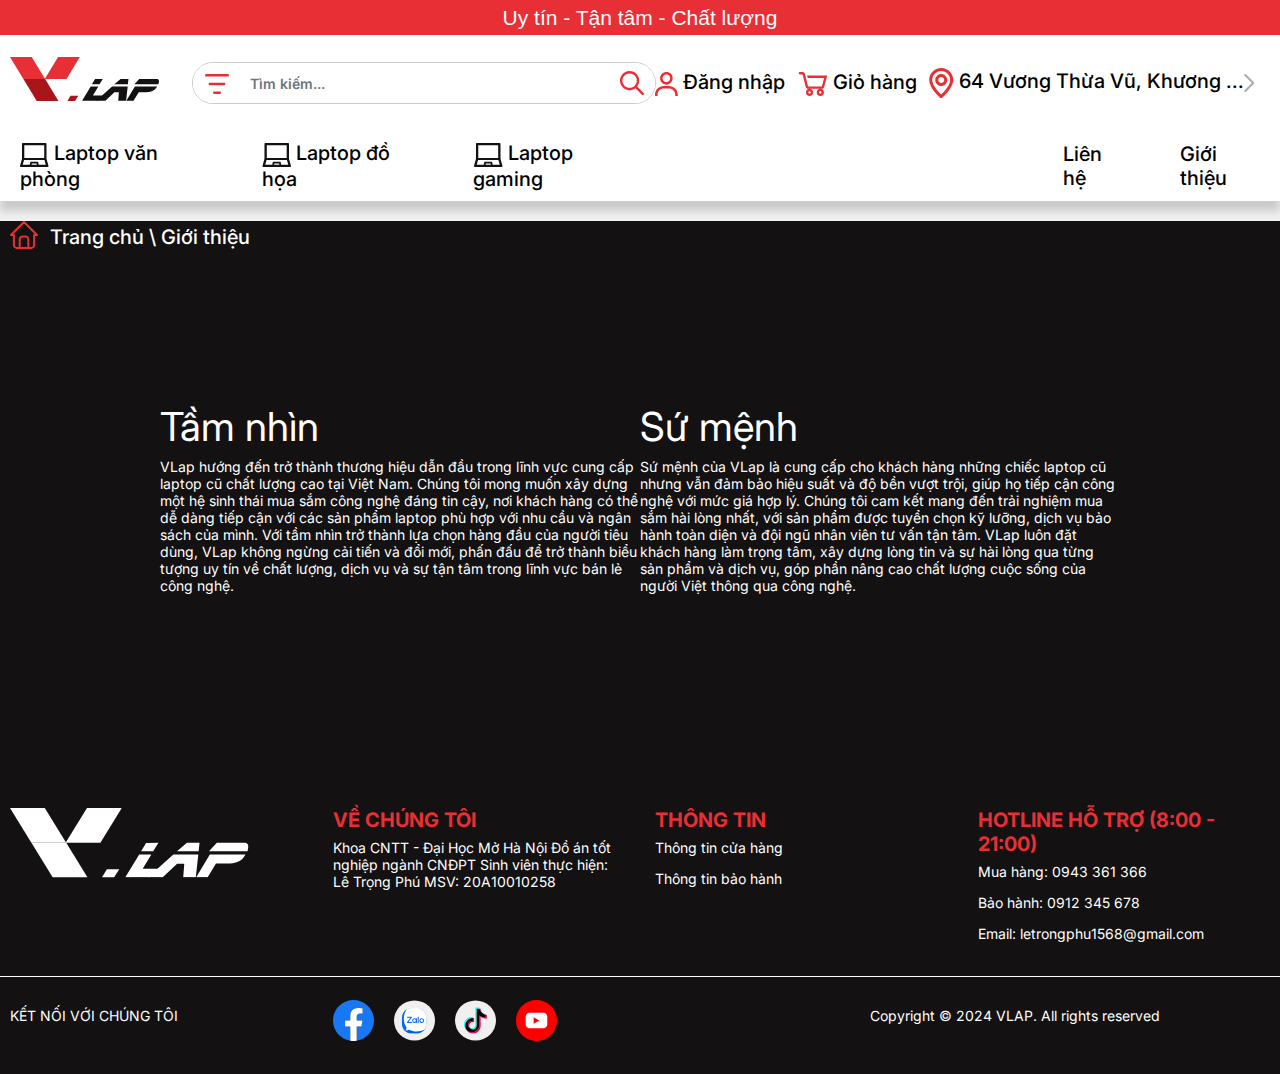
<file: introduce.html>
<!DOCTYPE html>
<html>
  <head>
    <meta charset="utf-8" />
    <title>Home</title>
    <link rel="stylesheet" href="css/bootstrap.css" />
    <link rel="stylesheet" href="css/home.css" />
    <link
      href="https://cdnjs.cloudflare.com/ajax/libs/font-awesome/6.0.0-beta3/css/all.min.css"
      rel="stylesheet"
    />
    <link
      href="https://fonts.googleapis.com/css2?family=Inter:wght@400;500;600;700&display=swap"
      rel="stylesheet"
    />

    <script src="js/jquery-3.3.1.js"></script>
    <script src="js/bootstrap.js"></script>
  </head>

  <body>
    <!--	Header	-->
    <h4 id="header-top">Uy tín - Tận tâm - Chất lượng</h4>
    <div id="header">
      <div class="container">
        <div class="header-container">
          <div class="header-logo-search">
            <div class="header-logo row">
              <a href="/index.html">
                <svg
                  width="149"
                  height="44"
                  viewBox="0 0 149 44"
                  fill="none"
                  xmlns="http://www.w3.org/2000/svg"
                >
                  <path
                    d="M34.7503 22H56.4903L69.8443 0H48.1043L34.7503 22Z"
                    fill="#E82F35"
                  />
                  <path
                    d="M35.094 22H13.354L0 0H21.74L35.094 22Z"
                    fill="#E82F35"
                  />
                  <path
                    d="M48.4855 44H26.7454L13.3915 22H35.1315L48.4855 44Z"
                    fill="#A91619"
                  />
                  <path
                    d="M93.3778 38.4668L87.2726 43.8419H72.0752L80.7237 29.405H88.3286L82.9358 38.4289L93.3715 38.4605L93.3778 38.4668ZM92.7529 22.0379L89.4909 27.3245H81.9297L85.0354 22.1012L92.7529 22.0379Z"
                    fill="#131111"
                  />
                  <path
                    d="M116.105 43.8482H108.256L108.888 35.2417H104.445L95.4149 43.8482H86.254L102.076 29.3797H117.686L116.111 43.8482H116.105ZM117.886 27.3561H104.37L110.575 22.0379H118.455L117.886 27.3561Z"
                    fill="#131111"
                  />
                  <path
                    d="M147.162 29.4113C146.912 29.9362 146.519 30.5496 145.975 31.2515C143.913 33.8505 140.557 35.1469 135.914 35.1469H128.722L123.523 43.8482H116.361L124.879 29.4429L147.156 29.4113H147.162ZM148.393 27.3245H124.341L129.253 22.0379H146.925C147.406 22.0379 147.843 22.2024 148.237 22.5375C148.631 22.8727 148.868 23.2711 148.943 23.7327C149.106 24.4725 148.918 25.6677 148.393 27.3182V27.3245Z"
                    fill="#131111"
                  />
                  <path
                    d="M68.2571 38.7134L64.9889 44H57.4277L60.5396 38.7767L68.2571 38.7134Z"
                    fill="#A91619"
                  />
                </svg>
              </a>
            </div>
            <div class="header-search">
              <form class="search-form">
                <div class="input-group">
                  <div class="input-group-prepend">
                    <button class="btn" type="button">
                      <svg
                        width="24"
                        height="20"
                        viewBox="0 0 24 20"
                        fill="none"
                        xmlns="http://www.w3.org/2000/svg"
                      >
                        <path
                          d="M0 1.30435C0 0.958413 0.114935 0.626647 0.31952 0.382034C0.524105 0.137422 0.801582 0 1.09091 0H22.9091C23.1984 0 23.4759 0.137422 23.6805 0.382034C23.8851 0.626647 24 0.958413 24 1.30435C24 1.65028 23.8851 1.98205 23.6805 2.22666C23.4759 2.47127 23.1984 2.6087 22.9091 2.6087H1.09091C0.801582 2.6087 0.524105 2.47127 0.31952 2.22666C0.114935 1.98205 0 1.65028 0 1.30435ZM3.63636 10C3.63636 9.65407 3.7513 9.3223 3.95588 9.07769C4.16047 8.83307 4.43795 8.69565 4.72727 8.69565H19.2727C19.5621 8.69565 19.8395 8.83307 20.0441 9.07769C20.2487 9.3223 20.3636 9.65407 20.3636 10C20.3636 10.3459 20.2487 10.6777 20.0441 10.9223C19.8395 11.1669 19.5621 11.3043 19.2727 11.3043H4.72727C4.43795 11.3043 4.16047 11.1669 3.95588 10.9223C3.7513 10.6777 3.63636 10.3459 3.63636 10ZM8 18.6957C8 18.3497 8.11494 18.018 8.31952 17.7733C8.52411 17.5287 8.80158 17.3913 9.09091 17.3913H14.9091C15.1984 17.3913 15.4759 17.5287 15.6805 17.7733C15.8851 18.018 16 18.3497 16 18.6957C16 19.0416 15.8851 19.3734 15.6805 19.618C15.4759 19.8626 15.1984 20 14.9091 20H9.09091C8.80158 20 8.52411 19.8626 8.31952 19.618C8.11494 19.3734 8 19.0416 8 18.6957Z"
                          fill="#E82F35"
                        />
                      </svg>
                    </button>
                  </div>
                  <input
                    class="form-control"
                    type="search"
                    placeholder="Tìm kiếm..."
                    aria-label="Search"
                  />
                  <div class="input-group-append">
                    <button class="btn" type="submit">
                      <svg
                        width="24"
                        height="24"
                        viewBox="0 0 24 24"
                        fill="none"
                        xmlns="http://www.w3.org/2000/svg"
                      >
                        <path
                          fill-rule="evenodd"
                          clip-rule="evenodd"
                          d="M17.1901 15.4782L23.6458 21.934C23.8727 22.1611 24.0001 22.469 24 22.79C23.9999 23.111 23.8723 23.4189 23.6452 23.6458C23.4181 23.8727 23.1102 24.0001 22.7892 24C22.4682 23.9999 22.1604 23.8723 21.9335 23.6452L15.4778 17.1893C13.5479 18.6841 11.1211 19.3875 8.69104 19.1565C6.26097 18.9255 4.01018 17.7773 2.39656 15.9457C0.782936 14.114 -0.0723147 11.7364 0.00479537 9.29655C0.0819054 6.85668 1.08558 4.53783 2.81165 2.81172C4.53771 1.08561 6.85651 0.0819075 9.29632 0.00479549C11.7361 -0.0723165 14.1137 0.782955 15.9453 2.39662C17.7769 4.01028 18.925 6.26113 19.156 8.69126C19.387 11.1214 18.6836 13.5483 17.1889 15.4782M9.60045 16.7993C11.5099 16.7993 13.3412 16.0408 14.6914 14.6905C16.0416 13.3403 16.8001 11.509 16.8001 9.59949C16.8001 7.68997 16.0416 5.85866 14.6914 4.50843C13.3412 3.15819 11.5099 2.39964 9.60045 2.39964C7.69098 2.39964 5.85971 3.15819 4.50951 4.50843C3.15932 5.85866 2.40078 7.68997 2.40078 9.59949C2.40078 11.509 3.15932 13.3403 4.50951 14.6905C5.85971 16.0408 7.69098 16.7993 9.60045 16.7993Z"
                          fill="#E82F35"
                        />
                      </svg>
                    </button>
                  </div>
                </div>
              </form>
            </div>
          </div>
          <div class="header-actions">
            <a href="#" class="header-action"
              ><svg
                width="23"
                height="24"
                viewBox="0 0 23 24"
                fill="none"
                xmlns="http://www.w3.org/2000/svg"
              >
                <path
                  d="M11.3684 0C10.1193 0 8.89818 0.370414 7.85956 1.0644C6.82093 1.75839 6.01142 2.74478 5.53339 3.89884C5.05537 5.0529 4.93029 6.3228 5.17399 7.54794C5.41768 8.77308 6.0192 9.89845 6.90248 10.7817C7.78576 11.665 8.91113 12.2665 10.1363 12.5102C11.3614 12.7539 12.6313 12.6288 13.7854 12.1508C14.9394 11.6728 15.9258 10.8633 16.6198 9.82465C17.3138 8.78603 17.6842 7.56493 17.6842 6.31579C17.6842 4.64074 17.0188 3.03429 15.8344 1.84985C14.6499 0.665412 13.0435 0 11.3684 0ZM11.3684 10.1053C10.6189 10.1053 9.88628 9.88301 9.2631 9.46662C8.63993 9.05023 8.15422 8.45839 7.8674 7.76596C7.58059 7.07352 7.50554 6.31159 7.65176 5.5765C7.79798 4.84141 8.15889 4.16619 8.68886 3.63623C9.21883 3.10626 9.89404 2.74535 10.6291 2.59913C11.3642 2.45291 12.1262 2.52796 12.8186 2.81477C13.511 3.10159 14.1029 3.58729 14.5193 4.21047C14.9356 4.83365 15.1579 5.5663 15.1579 6.31579C15.1579 7.32082 14.7586 8.28469 14.048 8.99535C13.3373 9.70602 12.3735 10.1053 11.3684 10.1053ZM22.7368 24V22.7368C22.7368 20.3918 21.8053 18.1427 20.147 16.4845C18.4888 14.8263 16.2398 13.8947 13.8947 13.8947H8.8421C6.49703 13.8947 4.24801 14.8263 2.58979 16.4845C0.931576 18.1427 0 20.3918 0 22.7368V24H2.52632V22.7368C2.52632 21.0618 3.19173 19.4553 4.37617 18.2709C5.56061 17.0865 7.16705 16.4211 8.8421 16.4211H13.8947C15.5698 16.4211 17.1762 17.0865 18.3607 18.2709C19.5451 19.4553 20.2105 21.0618 20.2105 22.7368V24H22.7368Z"
                  fill="#E82F35"
                />
              </svg>
              Đăng nhập</a
            >
            <a href="#" class="header-action"
              ><svg
                width="30"
                height="24"
                viewBox="0 0 30 24"
                fill="none"
                xmlns="http://www.w3.org/2000/svg"
              >
                <path
                  d="M1.93681 6.86724e-05C1.27681 6.86724e-05 0.736816 0.540067 0.736816 1.20007C0.736816 1.86006 1.27681 2.40006 1.93681 2.40006H4.59961L7.7496 15C8.016 16.068 8.97359 16.8 10.074 16.8H23.8368C24.9191 16.8 25.8383 16.0824 26.1239 15.0372L29.2367 3.60006H9.13679L9.73679 6.00005H26.1239L23.8368 14.4H10.074L6.924 1.80006C6.79479 1.28292 6.49545 0.824253 6.07409 0.497785C5.65273 0.171316 5.13383 -0.00398252 4.60081 6.86724e-05H1.93681ZM22.3368 16.8C20.3628 16.8 18.7368 18.426 18.7368 20.4C18.7368 22.374 20.3628 24 22.3368 24C24.3107 24 25.9367 22.374 25.9367 20.4C25.9367 18.426 24.3107 16.8 22.3368 16.8ZM11.5368 16.8C9.56279 16.8 7.9368 18.426 7.9368 20.4C7.9368 22.374 9.56279 24 11.5368 24C13.5108 24 15.1368 22.374 15.1368 20.4C15.1368 18.426 13.5108 16.8 11.5368 16.8ZM11.5368 19.2C12.2124 19.2 12.7368 19.7256 12.7368 20.4C12.7368 21.0744 12.2112 21.6 11.5368 21.6C10.8624 21.6 10.3368 21.0744 10.3368 20.4C10.3368 19.7256 10.8624 19.2 11.5368 19.2ZM22.3368 19.2C23.0124 19.2 23.5368 19.7256 23.5368 20.4C23.5368 21.0744 23.0112 21.6 22.3368 21.6C21.6624 21.6 21.1368 21.0744 21.1368 20.4C21.1368 19.7256 21.6624 19.2 22.3368 19.2Z"
                  fill="#E82F35"
                />
              </svg>
              Giỏ hàng</a
            >
            <a href="#" class="header-action"
              ><svg
                width="25"
                height="30"
                viewBox="0 0 25 30"
                fill="none"
                xmlns="http://www.w3.org/2000/svg"
              >
                <path
                  d="M12.2368 0C5.63682 0 0.236816 5.4 0.236816 12C0.236816 20.1 10.7368 29.25 11.1868 29.7C11.4868 29.85 11.9368 30 12.2368 30C12.5368 30 12.9868 29.85 13.2868 29.7C13.7368 29.25 24.2368 20.1 24.2368 12C24.2368 5.4 18.8368 0 12.2368 0ZM12.2368 26.55C9.08682 23.55 3.23682 17.1 3.23682 12C3.23682 7.05 7.28682 3 12.2368 3C17.1868 3 21.2368 7.05 21.2368 12C21.2368 16.95 15.3868 23.55 12.2368 26.55ZM12.2368 6C8.93682 6 6.23682 8.7 6.23682 12C6.23682 15.3 8.93682 18 12.2368 18C15.5368 18 18.2368 15.3 18.2368 12C18.2368 8.7 15.5368 6 12.2368 6ZM12.2368 15C10.5868 15 9.23682 13.65 9.23682 12C9.23682 10.35 10.5868 9 12.2368 9C13.8868 9 15.2368 10.35 15.2368 12C15.2368 13.65 13.8868 15 12.2368 15Z"
                  fill="#E82F35"
                />
              </svg>
              64 Vương Thừa Vũ, Khương ...<svg
                width="11"
                height="18"
                viewBox="0 0 11 18"
                fill="none"
                xmlns="http://www.w3.org/2000/svg"
              >
                <path
                  d="M1.23682 1L9.23682 9L1.23682 17"
                  stroke="#ACACAC"
                  stroke-width="2"
                  stroke-linecap="round"
                  stroke-linejoin="round"
                />
              </svg>
            </a>
          </div>
        </div>
        <div class="row">
          <div class="col-lg-12 col-md-12 col-sm-12">
            <nav id="nav-menu">
              <div id="menu">
                <ul>
                  <li class="menu-item">
                    <a href="#"
                      ><svg
                        width="29"
                        height="24"
                        viewBox="0 0 29 24"
                        fill="none"
                        xmlns="http://www.w3.org/2000/svg"
                      >
                        <path
                          d="M28.4336 22.6308L26.5028 15.8298V1.02128C26.5028 0.456383 26.0464 0 25.4815 0H3.0134C2.44851 0 1.99212 0.456383 1.99212 1.02128V15.8298L0.0612723 22.6308C-0.178089 23.2979 0.3134 24 1.02191 24H27.473C28.1815 24 28.673 23.2979 28.4336 22.6308ZM4.29 2.29787H24.2049V14.9043H4.29V2.29787ZM11.5762 21.7021L11.8347 20.5213H16.6315L16.89 21.7021H11.5762ZM18.7251 21.7021L18.1155 18.9351C18.09 18.817 17.9847 18.734 17.8666 18.734H10.6028C10.4815 18.734 10.3794 18.817 10.3538 18.9351L9.74425 21.7021H2.7134L4.0634 16.9468H24.4315L25.7815 21.7021H18.7251Z"
                          fill="#131111"
                        />
                      </svg>
                      Laptop văn phòng</a
                    >
                  </li>
                  <li class="menu-item">
                    <a href="#"
                      ><svg
                        width="29"
                        height="24"
                        viewBox="0 0 29 24"
                        fill="none"
                        xmlns="http://www.w3.org/2000/svg"
                      >
                        <path
                          d="M28.9285 22.6308L26.9976 15.8298V1.02128C26.9976 0.456383 26.5413 0 25.9764 0H3.50827C2.94338 0 2.487 0.456383 2.487 1.02128V15.8298L0.556145 22.6308C0.316784 23.2979 0.808273 24 1.51678 24H27.9678C28.6764 24 29.1678 23.2979 28.9285 22.6308ZM4.78487 2.29787H24.6998V14.9043H4.78487V2.29787ZM12.071 21.7021L12.3295 20.5213H17.1264L17.3849 21.7021H12.071ZM19.22 21.7021L18.6104 18.9351C18.5849 18.817 18.4795 18.734 18.3615 18.734H11.0976C10.9764 18.734 10.8742 18.817 10.8487 18.9351L10.2391 21.7021H3.20827L4.55827 16.9468H24.9264L26.2764 21.7021H19.22Z"
                          fill="#131111"
                        />
                      </svg>
                      Laptop đồ họa</a
                    >
                  </li>
                  <li class="menu-item">
                    <a href="#"
                      ><svg
                        width="30"
                        height="24"
                        viewBox="0 0 30 24"
                        fill="none"
                        xmlns="http://www.w3.org/2000/svg"
                      >
                        <path
                          d="M29.4234 22.6308L27.4925 15.8298V1.02128C27.4925 0.456383 27.0361 0 26.4712 0H4.00315C3.43825 0 2.98187 0.456383 2.98187 1.02128V15.8298L1.05102 22.6308C0.811657 23.2979 1.30315 24 2.01166 24H28.4627C29.1712 24 29.6627 23.2979 29.4234 22.6308ZM5.27974 2.29787H25.1946V14.9043H5.27974V2.29787ZM12.5659 21.7021L12.8244 20.5213H17.6212L17.8797 21.7021H12.5659ZM19.7148 21.7021L19.1053 18.9351C19.0797 18.817 18.9744 18.734 18.8563 18.734H11.5925C11.4712 18.734 11.3691 18.817 11.3436 18.9351L10.734 21.7021H3.70315L5.05315 16.9468H25.4212L26.7712 21.7021H19.7148Z"
                          fill="#131111"
                        />
                      </svg>
                      Laptop gaming</a
                    >
                  </li>
                </ul>
              </div>
              <div id="infomation">
                <ul>
                  <li class="info-item"><a href="./contact.html">Liên hệ</a></li>
                  <li class="info-item"><a href="#">Giới thiệu</a></li>
                </ul>
              </div>
            </nav>
          </div>
        </div>
      </div>
      <!-- Toggler/collapsibe Button -->
      <button
        class="navbar-toggler navbar-light"
        type="button"
        data-toggle="collapse"
        data-target="#menu"
      >
        <span class="navbar-toggler-icon"></span>
      </button>
    </div>
    <!--	End Header	-->

    <!--	Body	-->
    <div id="body-introduce">
      <div class="container">
        <div id="navigation-bar">
          <svg
            width="28"
            height="28"
            viewBox="0 0 28 28"
            fill="none"
            xmlns="http://www.w3.org/2000/svg"
          >
            <path
              d="M3.88889 14H1L14 1L27 14H24.1111M3.88889 14V24.1111C3.88889 24.8773 4.19325 25.6121 4.73502 26.1539C5.2768 26.6956 6.0116 27 6.77778 27H21.2222C21.9884 27 22.7232 26.6956 23.265 26.1539C23.8067 25.6121 24.1111 24.8773 24.1111 24.1111V14"
              stroke="#E82F35"
              stroke-width="2"
              stroke-linecap="round"
              stroke-linejoin="round"
            />
            <path
              d="M9.66675 27V18.3333C9.66675 17.5672 9.97111 16.8324 10.5129 16.2906C11.0547 15.7488 11.7895 15.4444 12.5556 15.4444H15.4445C16.2107 15.4444 16.9455 15.7488 17.4873 16.2906C18.0291 16.8324 18.3334 17.5672 18.3334 18.3333V27"
              stroke="#E82F35"
              stroke-width="2"
              stroke-linecap="round"
              stroke-linejoin="round"
            />
          </svg>
          <h4>Trang chủ \  Giới thiệu</h4>
        </div>
        <div id="content-introduce">
            <div class="item-content">
                <h2>Tầm nhìn</h2>
                <p>VLap hướng đến trở thành thương hiệu dẫn đầu trong lĩnh vực cung cấp laptop cũ chất lượng cao tại Việt Nam. Chúng tôi mong muốn xây dựng một hệ sinh thái mua sắm công nghệ đáng tin cậy, nơi khách hàng có thể dễ dàng tiếp cận với các sản phẩm laptop phù hợp với nhu cầu và ngân sách của mình. Với tầm nhìn trở thành lựa chọn hàng đầu của người tiêu dùng, VLap không ngừng cải tiến và đổi mới, phấn đấu để trở thành biểu tượng uy tín về chất lượng, dịch vụ và sự tận tâm trong lĩnh vực bán lẻ công nghệ.</p>
            </div>
            <div class="item-content">
                <h2>Sứ mệnh</h2>
                <p>Sứ mệnh của VLap là cung cấp cho khách hàng những chiếc laptop cũ nhưng vẫn đảm bảo hiệu suất và độ bền vượt trội, giúp họ tiếp cận công nghệ với mức giá hợp lý. Chúng tôi cam kết mang đến trải nghiệm mua sắm hài lòng nhất, với sản phẩm được tuyển chọn kỹ lưỡng, dịch vụ bảo hành toàn diện và đội ngũ nhân viên tư vấn tận tâm. VLap luôn đặt khách hàng làm trọng tâm, xây dựng lòng tin và sự hài lòng qua từng sản phẩm và dịch vụ, góp phần nâng cao chất lượng cuộc sống của người Việt thông qua công nghệ.</p>
            </div>
        </div>
    </div>
    <!--	End Body	-->

    <div id="footer-top">
      <div class="container">
        <div class="row" id="info-footer">
          <div id="logo-2" class="col-lg-3 col-md-6 col-sm-12">
            <h2>
              <a href="#"
                ><svg
                  width="239"
                  height="70"
                  viewBox="0 0 239 70"
                  fill="none"
                  xmlns="http://www.w3.org/2000/svg"
                >
                  <g clip-path="url(#clip0_41_2368)">
                    <path
                      d="M55.61 34.79H90.4L111.77 0H76.98L55.61 34.79Z"
                      fill="white"
                    />
                    <path
                      d="M56.16 34.79H21.37L0 0H34.79L56.16 34.79Z"
                      fill="white"
                    />
                    <path
                      d="M77.59 69.58H42.8L21.43 34.79H56.22L77.59 69.58Z"
                      fill="white"
                    />
                    <path
                      d="M149.43 60.8301L139.66 69.3301H115.34L129.18 46.5001H141.35L132.72 60.7701L149.42 60.8201L149.43 60.8301ZM148.43 34.8501L143.21 43.2101H131.11L136.08 34.9501L148.43 34.8501Z"
                      fill="white"
                    />
                    <path
                      d="M185.8 69.3401H173.24L174.25 55.7301H167.14L152.69 69.3401H138.03L163.35 46.4601H188.33L185.81 69.3401H185.8ZM188.65 43.2601H167.02L176.95 34.8501H189.56L188.65 43.2601Z"
                      fill="white"
                    />
                    <path
                      d="M235.5 46.5101C235.1 47.3401 234.47 48.3101 233.6 49.4201C230.3 53.5301 224.93 55.5801 217.5 55.5801H205.99L197.67 69.3401H186.21L199.84 46.5601L235.49 46.5101H235.5ZM237.47 43.2101H198.98L206.84 34.8501H235.12C235.89 34.8501 236.59 35.1101 237.22 35.6401C237.85 36.1701 238.23 36.8001 238.35 37.5301C238.61 38.7001 238.31 40.5901 237.47 43.2001V43.2101Z"
                      fill="white"
                    />
                    <path
                      d="M109.23 61.22L104 69.58H91.9L96.88 61.32L109.23 61.22Z"
                      fill="white"
                    />
                  </g>
                  <defs>
                    <clipPath id="clip0_41_2368">
                      <rect width="238.45" height="69.58" fill="white" />
                    </clipPath>
                  </defs>
                </svg>
              </a>
            </h2>
          </div>
          <div id="about-us" class="col-lg-3 col-md-6 col-sm-12">
            <h3>VỀ CHÚNG TÔI</h3>
            <p>
              Khoa CNTT - Đại Học Mở Hà Nội Đồ án tốt nghiệp ngành CNĐPT Sinh
              viên thực hiện: Lê Trọng Phú MSV: 20A10010258
            </p>
          </div>
          <div id="info" class="col-lg-3 col-md-6 col-sm-12">
            <h3>THÔNG TIN</h3>
            <p>Thông tin cửa hàng</p>
            <p>Thông tin bảo hành</p>
          </div>
          <div id="hotline" class="col-lg-3 col-md-6 col-sm-12">
            <h3>HOTLINE HỖ TRỢ (8:00 - 21:00)</h3>
            <p>Mua hàng: 0943 361 366</p>
            <p>Bảo hành: 0912 345 678</p>
            <p>Email: letrongphu1568@gmail.com</p>
          </div>
        </div>
      </div>
    </div>
    <!--	Footer	-->
    <div id="footer-bottom">
      <div class="container">
        <div class="row">
          <div class="col-lg-3 col-md-12 col-sm-12">
            <p>KẾT NỐI VỚI CHÚNG TÔI</p>
          </div>
          <div class="col-lg-5 col-md-12 col-sm-12">
            <div class="icon-social">
              <svg
                width="41"
                height="41"
                viewBox="0 0 41 41"
                fill="none"
                xmlns="http://www.w3.org/2000/svg"
              >
                <path
                  d="M41 20.5C41 30.7324 33.5031 39.2135 23.7031 40.751V26.4258H28.4798L29.3887 20.5H23.7031V16.6546C23.7031 15.0331 24.4975 13.4531 27.044 13.4531H29.6289V8.4082C29.6289 8.4082 27.2826 8.00781 25.0396 8.00781C20.3575 8.00781 17.2969 10.8458 17.2969 15.9836V20.5H12.0918V26.4258H17.2969V40.751C7.49691 39.2135 0 30.7324 0 20.5C0 9.17855 9.17855 0 20.5 0C31.8214 0 41 9.17855 41 20.5Z"
                  fill="#1877F2"
                />
                <path
                  d="M28.4798 26.4258L29.3887 20.5H23.7031V16.6546C23.7031 15.0334 24.4973 13.4531 27.0439 13.4531H29.6289V8.4082C29.6289 8.4082 27.2829 8.00781 25.04 8.00781C20.3574 8.00781 17.2969 10.8458 17.2969 15.9836V20.5H12.0918V26.4258H17.2969V40.7509C18.3406 40.9146 19.4103 41 20.5 41C21.5897 41 22.6594 40.9146 23.7031 40.7509V26.4258H28.4798Z"
                  fill="white"
                />
              </svg>
              <svg
                width="41"
                height="41"
                viewBox="0 0 41 41"
                fill="none"
                xmlns="http://www.w3.org/2000/svg"
              >
                <ellipse
                  cx="20.5"
                  cy="20.4999"
                  rx="20.5"
                  ry="20.1132"
                  fill="#F0F0F0"
                />
                <g clip-path="url(#clip0_61_2396)">
                  <path
                    fill-rule="evenodd"
                    clip-rule="evenodd"
                    d="M19.0151 8.20728H21.2019C24.2053 8.20728 25.9604 8.66219 27.5184 9.52361C29.0764 10.385 30.3059 11.6433 31.1319 13.25C31.9672 14.8567 32.4083 16.6667 32.4083 19.7639V22.0095C32.4083 25.1067 31.9672 26.9167 31.1319 28.5234C30.2965 30.1301 29.0764 31.398 27.5184 32.2498C25.9604 33.1112 24.2053 33.5661 21.2019 33.5661H19.0244C16.021 33.5661 14.2659 33.1112 12.7079 32.2498C11.1499 31.3883 9.9204 30.1301 9.09447 28.5234C8.25914 26.9167 7.81802 25.1067 7.81802 22.0095V19.7639C7.81802 16.6667 8.25914 14.8567 9.09447 13.25C9.92979 11.6433 11.1499 10.3754 12.7079 9.52361C14.2566 8.66219 16.021 8.20728 19.0151 8.20728Z"
                    fill="#0068FF"
                  />
                  <path
                    opacity="0.12"
                    fill-rule="evenodd"
                    clip-rule="evenodd"
                    d="M32.4082 21.6392V22.0097C32.4082 25.107 31.9671 26.9169 31.1318 28.5236C30.2964 30.1303 29.0763 31.3983 27.5183 32.25C25.9602 33.1115 24.2051 33.5664 21.2017 33.5664H19.0243C16.5668 33.5664 14.945 33.2618 13.5831 32.6791L11.3378 30.2948L32.4082 21.6392Z"
                    fill="#001A33"
                  />
                  <path
                    fill-rule="evenodd"
                    clip-rule="evenodd"
                    d="M11.5872 30.3777C12.7372 30.5088 14.1751 30.1706 15.196 29.6595C19.6292 32.1865 26.5592 32.0658 30.7539 29.2974C30.9166 29.0457 31.0686 28.784 31.2096 28.5127C32.048 26.9001 32.4908 25.0836 32.4908 21.975V19.7213C32.4908 16.6128 32.048 14.7962 31.2096 13.1837C30.3807 11.5711 29.1467 10.3083 27.583 9.44369C26.0193 8.57913 24.2578 8.12256 21.2435 8.12256H19.0487C16.4814 8.12256 14.8148 8.45583 13.4145 9.09209C13.338 9.16277 13.2629 9.23466 13.1894 9.30776C9.08118 13.3918 8.76889 22.2445 12.2525 27.0534C12.2564 27.0605 12.2607 27.0677 12.2654 27.0749C12.8023 27.8909 12.2842 29.3189 11.4741 30.1543C11.3423 30.2806 11.3894 30.3583 11.5872 30.3777Z"
                    fill="white"
                  />
                  <path
                    d="M17.9166 16.8022H13.1018V17.8669H16.443L13.1487 22.0773C13.0454 22.2321 12.9704 22.3773 12.9704 22.7064V22.9774H17.513C17.7382 22.9774 17.926 22.7838 17.926 22.5515V21.9805H14.4157L17.513 17.9734C17.5599 17.9153 17.6444 17.8089 17.6819 17.7605L17.7007 17.7314C17.879 17.4604 17.9166 17.2281 17.9166 16.9475V16.8022Z"
                    fill="#0068FF"
                  />
                  <path
                    d="M24.045 22.9774H24.7302V16.8022H23.6978V22.6193C23.6978 22.8129 23.8479 22.9774 24.045 22.9774Z"
                    fill="#0068FF"
                  />
                  <path
                    d="M20.5162 18.1768C19.221 18.1768 18.1698 19.2608 18.1698 20.5965C18.1698 21.9322 19.221 23.0162 20.5162 23.0162C21.8114 23.0162 22.8626 21.9322 22.8626 20.5965C22.872 19.2608 21.8208 18.1768 20.5162 18.1768ZM20.5162 22.0193C19.756 22.0193 19.1365 21.3805 19.1365 20.5965C19.1365 19.8125 19.756 19.1737 20.5162 19.1737C21.2764 19.1737 21.8959 19.8125 21.8959 20.5965C21.8959 21.3805 21.2858 22.0193 20.5162 22.0193Z"
                    fill="#0068FF"
                  />
                  <path
                    d="M27.7806 18.1379C26.4759 18.1379 25.4154 19.2317 25.4154 20.577C25.4154 21.9224 26.4759 23.0161 27.7806 23.0161C29.0851 23.0161 30.1457 21.9224 30.1457 20.577C30.1457 19.2317 29.0851 18.1379 27.7806 18.1379ZM27.7806 22.0192C27.0109 22.0192 26.3915 21.3804 26.3915 20.5867C26.3915 19.793 27.0109 19.1542 27.7806 19.1542C28.5502 19.1542 29.1697 19.793 29.1697 20.5867C29.1697 21.3804 28.5502 22.0192 27.7806 22.0192Z"
                    fill="#0068FF"
                  />
                  <path
                    d="M22.3195 22.9773H22.8732V18.312H21.9065V22.5611C21.9065 22.7837 22.0942 22.9773 22.3195 22.9773Z"
                    fill="#0068FF"
                  />
                </g>
                <defs>
                  <clipPath id="clip0_61_2396">
                    <rect
                      width="24.7547"
                      height="25.5283"
                      fill="white"
                      transform="translate(7.73584 8.12256)"
                    />
                  </clipPath>
                </defs>
              </svg>

              <svg
                width="41"
                height="41"
                viewBox="0 0 41 41"
                fill="none"
                xmlns="http://www.w3.org/2000/svg"
              >
                <ellipse
                  cx="20.5"
                  cy="20.4999"
                  rx="20.5"
                  ry="20.1132"
                  fill="#F0F0F0"
                />
                <path
                  d="M16.734 20.9265C14.6723 20.9265 13.0067 22.5921 13.0372 24.6335C13.0575 25.9437 13.7786 27.0812 14.8399 27.7159C14.4793 27.1624 14.2661 26.5073 14.2559 25.8015C14.2254 23.7601 15.8911 22.0944 17.9528 22.0944C18.359 22.0944 18.75 22.1604 19.1157 22.2772V18.1894C18.7348 18.1335 18.3438 18.103 17.9528 18.103C17.9325 18.103 17.9172 18.103 17.8969 18.103V21.1093C17.5313 20.9925 17.1403 20.9265 16.734 20.9265Z"
                  fill="#F00044"
                />
                <path
                  d="M25.6461 8.66797H25.6157H24.5594C24.8641 10.1965 25.7223 11.527 26.9207 12.4309C26.1336 11.3898 25.6563 10.0898 25.6461 8.66797Z"
                  fill="#F00044"
                />
                <path
                  d="M31.8617 14.8886C31.4606 14.8886 31.0746 14.8479 30.6938 14.7769V17.7069C29.3125 17.7069 27.9719 17.4378 26.7125 16.8995C25.9 16.5542 25.1434 16.1124 24.4477 15.5792L24.468 24.6132C24.4578 26.6444 23.6555 28.5487 22.2032 29.9858C21.02 31.1538 19.5219 31.9003 17.8969 32.139C17.516 32.1948 17.125 32.2253 16.734 32.2253C14.9973 32.2253 13.3418 31.6616 11.9961 30.6206C12.1485 30.8034 12.311 30.9812 12.4887 31.1538C13.9512 32.596 15.891 33.3933 17.9578 33.3933C18.3489 33.3933 18.7399 33.3628 19.1207 33.3069C20.7457 33.0683 22.2438 32.3218 23.427 31.1538C24.8793 29.7167 25.6817 27.8124 25.6918 25.7812L25.6157 16.7472C26.3063 17.2804 27.0629 17.7272 27.8805 18.0675C29.145 18.6007 30.4856 18.8749 31.8617 18.8749"
                  fill="#F00044"
                />
                <path
                  d="M12.4735 20.3526C13.9207 18.9155 15.8453 18.1183 17.8969 18.103V17.0214C17.516 16.9655 17.125 16.9351 16.734 16.9351C14.6621 16.9351 12.7172 17.7323 11.2547 19.1847C9.8176 20.6116 8.99495 22.5616 9.00002 24.5878C9.00002 26.6292 9.80745 28.5437 11.2649 29.9909C11.4985 30.2194 11.7371 30.4327 11.991 30.6257C10.8434 29.2597 10.2188 27.5534 10.2137 25.7558C10.2188 23.7296 11.0364 21.7796 12.4735 20.3526Z"
                  fill="#08FFF9"
                />
                <path
                  d="M30.6938 14.777V13.6903H30.6836C29.2719 13.6903 27.9719 13.2231 26.9258 12.4309C27.8348 13.6293 29.1653 14.4825 30.6938 14.777Z"
                  fill="#08FFF9"
                />
                <path
                  d="M17.7446 29.3969C18.227 29.4223 18.6891 29.3563 19.1157 29.2191C20.5883 28.7367 21.6496 27.3656 21.6496 25.7508L21.6547 19.7078V8.66797H24.5594C24.4832 8.28711 24.4426 7.90117 24.4375 7.5H20.436V18.5348L20.4309 24.5777C20.4309 26.1926 19.3696 27.5637 17.8969 28.0461C17.4703 28.1883 17.0082 28.2543 16.5258 28.2238C15.9114 28.1883 15.3375 28.0055 14.8399 27.7109C15.4645 28.6758 16.5309 29.3309 17.7446 29.3969Z"
                  fill="#08FFF9"
                />
                <path
                  d="M17.8969 32.1391C19.5219 31.9004 21.0199 31.1539 22.2031 29.9859C23.6555 28.5488 24.4578 26.6445 24.468 24.6133L24.4477 15.5793C25.1383 16.1125 25.8949 16.5594 26.7125 16.8996C27.977 17.4328 29.3176 17.707 30.6938 17.707V14.777C29.1653 14.4824 27.8348 13.6293 26.9258 12.4309C25.7274 11.527 24.8641 10.1965 24.5645 8.66797H21.6547V19.7027L21.6496 25.7457C21.6496 27.3605 20.5883 28.7316 19.1156 29.2141C18.6891 29.3562 18.227 29.4223 17.7446 29.3918C16.5258 29.3258 15.4645 28.6707 14.8399 27.7109C13.7785 27.0812 13.0574 25.9387 13.0371 24.6285C13.0067 22.5871 14.6723 20.9215 16.734 20.9215C17.1403 20.9215 17.5313 20.9875 17.8969 21.1043V18.098C15.8453 18.1133 13.9207 18.9105 12.4735 20.3477C11.0364 21.7746 10.2137 23.7246 10.2188 25.7457C10.2188 27.5434 10.8434 29.2496 11.9961 30.6156C13.3469 31.6566 14.9973 32.2203 16.734 32.2203C17.125 32.2254 17.516 32.1949 17.8969 32.1391Z"
                  fill="black"
                />
              </svg>
              <svg
                width="41"
                height="41"
                viewBox="0 0 41 41"
                fill="none"
                xmlns="http://www.w3.org/2000/svg"
              >
                <path
                  d="M20.5 41C31.8218 41 41 31.8218 41 20.5C41 9.17816 31.8218 0 20.5 0C9.17816 0 0 9.17816 0 20.5C0 31.8218 9.17816 41 20.5 41Z"
                  fill="#FF0000"
                />
                <path
                  d="M27.2083 12.7883H13.7916C13.2555 12.7883 12.7245 12.894 12.2292 13.0992C11.7339 13.3045 11.2839 13.6054 10.9049 13.9846C10.5259 14.3639 10.2253 14.8141 10.0204 15.3095C9.81546 15.805 9.71016 16.336 9.71051 16.8721V24.1281C9.71016 24.6642 9.81546 25.1952 10.0204 25.6907C10.2253 26.1861 10.5259 26.6363 10.9049 27.0156C11.2839 27.3949 11.7339 27.6957 12.2292 27.901C12.7245 28.1062 13.2555 28.2119 13.7916 28.2119H27.2083C27.7445 28.2119 28.2754 28.1062 28.7707 27.901C29.2661 27.6957 29.7161 27.3949 30.0951 27.0156C30.4741 26.6363 30.7746 26.1861 30.9796 25.6907C31.1845 25.1952 31.2898 24.6642 31.2895 24.1281V16.8721C31.2898 16.336 31.1845 15.805 30.9796 15.3095C30.7746 14.8141 30.4741 14.3639 30.0951 13.9846C29.7161 13.6054 29.2661 13.3045 28.7707 13.0992C28.2754 12.894 27.7445 12.7883 27.2083 12.7883ZM17.657 23.8071V17.1931L23.343 20.5001L17.657 23.8071Z"
                  fill="white"
                />
              </svg>
            </div>
          </div>
          <div class="col-lg-4 col-md-12 col-sm-12">
            <p>Copyright © 2024 VLAP. All rights reserved</p>
          </div>
        </div>
      </div>
    </div>
    <!--	End Footer	-->
  </body>
</html>
</file>
<file: css/home.css>
* {
  margin: 0;
  padding: 0;
  /* Body 3 Desktop */
  color: #000000;
  /* Body 3 Destop Bold */
  font-family: Inter;
  font-size: 14px;
  font-style: normal;
  font-weight: 600;
  line-height: normal;
}
body {
  background: #f0f0f0;
}
#body-contact {
  background-color: #fff;
}
#header {
  background: #ffffff;
  box-shadow: 0px 10px 8px #00000029;
  margin-bottom: 20px;
}

#header-top {
  padding: 5px;
  margin-bottom: 0;
}
#logo,
#cart,
#login,
#location {
  height: 50px;
  padding: 12px 16px;
  margin-bottom: 13px;
  margin-top: 14px;
  /* Body 3 Desktop */
}
.modal-dialog .modal-content {
  width: 882px;
  height: 503px;
  flex-shrink: 0;
  background: url(../images/Rectangle\ 33.png) lightgray 50% / cover no-repeat;
  border-radius: 6px;
}
.form-auth {
  height: 100%;
  display: flex;
  flex-direction: column;
  justify-content: center;
  align-items: center;
  color: #fff;
  gap: 12px;
}
.form-auth .input-group {
  width: 50%;
  padding: 12px;
  border-radius: 5px;
  border: 1px solid #fff;
}
.form-auth .input-group input {
  background-color: transparent;
  border: none;
  color: #bcbcbc;
  position: relative;
}
#input-password i {
  position: absolute;
  left: 400px;
  color: #bcbcbc;
}
.form-auth .options a,
span {
  color: #fff;
  text-decoration: none;
  color: #fff;
  font-family: Inter;
  font-size: 14px;
  font-style: normal;
  font-weight: 400;
  line-height: normal;
  text-decoration-line: underline;
  text-decoration-style: solid;
  text-decoration-skip-ink: none;
  text-decoration-thickness: auto;
  text-underline-offset: auto;
  text-underline-position: from-font;
}
.form-auth .social-login {
  color: #fff;
}
.form-auth .social-login a {
  color: #fff;
  display: inline-flex;
  width: 36px;
  height: 36px;
  padding: 10px;
  flex-direction: column;
  justify-content: center;
  align-items: center;
  gap: 15px;
  border-radius: 60%;
  background: #fff;
}
.form-auth .social-login svg {
  width: 26px;
  height: 26px;
  flex-shrink: 0;
}
.form-auth button {
  display: flex;
  width: 440px;
  padding: 12px;
  justify-content: center;
  align-items: center;
  gap: 10px;
  border-radius: 3px;
  background: #e82f35;
  border: none;
  color: #fff;
}
#form-forgotPassword a {
  color: #fff;
  font-family: Inter;
  font-size: 14px;
  font-style: normal;
  font-weight: 400;
  line-height: normal;
  text-decoration-line: underline;
  text-decoration-style: solid;
  text-decoration-skip-ink: none;
  text-decoration-thickness: auto;
  text-underline-offset: auto;
  text-underline-position: from-font;
  padding: 0 100px 50px 420px;
}
#modal-content-compare {
  background: none;
  background: #fff;
  display: flex;
  flex-direction: column;
  align-items: center;
}
#modal-content-compare .frame-217 {
  display: flex;
  height: 277px;
  align-items: center;
  gap: 24px;
  margin-top: 40px;
}
#modal-content-compare .frame-217 .laptop-item-compare {
  display: flex;
  width: 182px;
  flex-direction: column;
  align-items: flex-start;
  gap: 24px;
}
#modal-content-compare .frame-217 .laptop-item-compare img{
  height: 121px;
  width: 160px;
  align-self: stretch;
}
#modal-content-compare .frame-217 .laptop-item-compare .name-laptop{
color: #000;
font-family: Inter;
font-size: 16px;
font-style: normal;
font-weight: 700;
line-height: normal;
}
#modal-content-compare .frame-217 .laptop-item-compare button{
  color: #E82F35;
  font-family: Inter;
  font-size: 20px;
  font-style: normal;
  font-weight: 700;
  line-height: normal;
  padding: 6px 40px;
}
#menu {
  overflow: hidden;
  background: #ffffff;
}
#menu ul {
  margin: 0;
  display: flex;
  align-items: center;
  gap: 36px;
}
.menu-item {
  float: left;
  list-style: none;
  padding: 10px;
}
.menu-item a {
  color: #000000;
  text-decoration: none;
}
.menu-item:hover {
  background: #ffffff;
  cursor: pointer;
}

#infomation {
  overflow: hidden;
  background: #ffffff;
}
#infomation ul {
  margin: 0;
  display: flex;
  align-items: center;
  gap: 36px;
}
.info-item {
  float: right;
  list-style: none;
  padding: 10px;
}
.info-item a {
  color: #000000;
  text-decoration: none;
}
.info-item:hover {
  background: #ffffff;
  cursor: pointer;
}
#nav-menu {
  display: flex;
  align-items: center;
  gap: 410px;
  justify-content: space-between;
}
#nav-menu a {
  color: #000;
  /* Body 3 Desktop */
  font-family: Inter;
  font-size: 20px;
  font-style: normal;
  font-weight: 500;
  line-height: 120%; /* 24px */
}
#frame-24 {
  display: flex;
  width: 852px;
  flex-direction: column;
  align-items: flex-start;
  gap: 8px;
}
#frame-24 #slider img {
  height: 426px;
  align-self: stretch;
  border-radius: 6px;
  background: url(<path-to-image>) lightgray 50% / contain no-repeat;
}

#menu-brand ul {
  display: flex;
  align-items: center;
  gap: 9px;
  align-self: stretch;
  margin-top: 6px;
}

.brand-item {
  float: left;
  display: flex;
  width: 163px;
  height: 75px;
  padding: 23px 33px;
  flex-direction: column;
  justify-content: center;
  align-items: center;
  gap: 10px;
  list-style: none;
  border-radius: 6px;
  background: #dad6d6;
}
.brand-item img {
  width: 91px;
  height: 28px;
  flex-shrink: 0;
}
.brand-item {
  padding: 0;
}
.brand-item a {
  color: #000000;
  text-decoration: none;
}
#banner {
  background: #fff;
}
#main,
#main-top {
  display: inline-flex;
  justify-content: center;
  align-items: center;
  gap: 12px;
  padding: 7px;
}
#frame-25 {
  display: flex;
  width: 508px;
  height: 570px;
  flex-direction: column;
  align-items: flex-start;
  gap: 13px;
}
#frame-25 img {
  height: 271px;
  align-self: stretch;
  border-radius: 6px;
  background: url(<path-to-image>) lightgray 50% / cover no-repeat;
}
#slide {
  display: flex;
  flex-direction: column;
  align-items: center;
  gap: 20px;
  align-self: stretch;
}

#slide .carousel-inner {
  border-radius: 3px !important;
}
.carousel-indicators {
  margin: 0;
}
.products {
  margin-top: 20px;
}
.products h3 {
  font-size: 18px;
}
.product-list {
  margin: 0 -2.5px;
}
.product-item {
  padding: 10px;
  margin: 2.5px !important;
}
.product-item img {
  width: 130px;
  height: 180px;
  opacity: 1;
  -webkit-transition: opacity 1s;
  transition: opacity 1s;
}
.product-item:hover img {
  opacity: 0.5 !important;
}
.product-item a {
  color: #333;
  text-decoration: none;
  font-weight: bold;
}
.product-item span {
  font-weight: bold;
  color: #eb1f27;
}

/*	Fix Flex-box	*/
.product-list:last-child .product-item {
  flex-grow: 0;
  flex-basis: 32.6%;
}

.banner-item {
  margin-bottom: 10px;
}
#footer-top {
  background: #131111;
}
#footer-top p {
  color: #fff;

  /* Body 3 Desktop */
  font-family: Inter;
  font-size: 20px;
  font-style: normal;
  font-weight: 500;
  line-height: 120%; /* 24px */
}
#logo-2,
#about-us,
#info,
#hotline {
  padding-top: 50px;
  padding-bottom: 20px;
}

#footer-top h3 {
  color: #e82f35;
  font-family: Inter;
  font-size: 20px;
  font-style: normal;
  font-weight: 700;
  line-height: 120%; /* 24px */
}
#info-footer {
  border-bottom: 1px solid #fff;
}
#footer-bottom {
  background: #131111;
  padding: 30px 0;
}
#footer-bottom p {
  color: #fff;
  font-family: Inter;
  font-size: 20px;
  font-style: normal;
  font-weight: 700;
  line-height: 120%; /* 24px */
}
.icon-social {
  display: inline-flex;
  align-items: center;
  gap: 20px;
  margin-top: -7px;
}
.container {
  max-width: 1386px !important;
  padding: 0 10px 0 10px;
}
/* Căn chỉnh các nút và biểu tượng trong ô tìm kiếm */
#filter .btn,
#button-search .btn {
  border: none;
  background-color: transparent;
  color: #ff0000; /* Màu đỏ cho biểu tượng */
  padding: 0 10px;
}

/* Làm tròn góc cho toàn bộ ô tìm kiếm */
.input-group {
  border: 1px solid #ccc;
  border-radius: 30px;
  overflow: hidden;
}

/* Điều chỉnh ô input bên trong để không có viền và khoảng cách */
#input-search {
  border: none;
  box-shadow: none;
  outline: none;
}

/* Đặt màu nền cho input khi focus */
#input-search:focus {
  box-shadow: none;
}

/* Đặt khoảng cách giữa các thành phần bên trong */
.input-group-prepend,
.input-group-append {
  align-items: center;
  display: flex;
}

/* Làm cho nút tìm kiếm có kích thước tương tự như input */
.input-group .form-control {
  border-radius: 0;
}

#header-top {
  display: flex;
  flex-direction: column;
  align-items: center;
  background: #e82f35;
  color: #fff;
  text-align: center;
  /* Body 3 Destop Bold */
}
.header-container {
  display: flex;
  align-items: center;
  justify-content: space-between;
  flex-wrap: nowrap;
  padding: 15px;
}

.header-logo-search {
  display: flex;
  align-items: flex-start;
  gap: 32px;
}

.header-search {
  display: flex;
  width: 464px;
  padding: 12px 16px;
  justify-content: space-between;
  align-items: center;
}
.header-search button {
  background: #fff;
}
.header-search input {
  height: 40px;
  border: none;
}
.header-logo {
  margin-top: 7px;
}
.search-form .input-group {
  display: flex;
  width: 464px;
}

.input-group-prepend,
.input-group-append {
  display: flex;
  align-items: center;
  background: white;
}

.header-actions {
  display: flex;
  justify-content: space-between;
  align-items: center;
  gap: 6px;
  width: 600px;
}
.header-actions #button-login {
  border: none;
  background: #fff;
}
.header-action {
  color: #000;

  /* Body 3 Desktop */
  font-family: Inter;
  font-size: 20px;
  font-style: normal;
  font-weight: 500;
  line-height: 120%; /* 24px */
}
#product-featured {
  display: inline-flex;
  width: 100%;
  height: auto;
  flex-direction: column;
  align-items: center;
  gap: 12px;
  background: linear-gradient(
    90deg,
    #af0f14 0%,
    #e82f35 22%,
    #e82f35 77.74%,
    #af0f14 100%
  );
}
#frame-46 {
  display: flex;
  justify-content: space-between;
  align-items: flex-end;
  align-self: stretch;
  padding: 30px 30px 0 30px;
}
#view-all {
  color: #fff;
  /* Body 3 Destop Bold */
  font-family: Inter;
  font-size: 20px;
  font-style: normal;
  font-weight: 600;
  line-height: normal;
  text-decoration-line: underline;
  position: relative;
  left: 45px;
}
#frame-47 {
  display: flex;
  padding: 20px 24px;
  align-items: center;
  gap: 16px;
  align-self: stretch;
}

.laptop-item {
  display: flex;
  padding: 12px;
  flex-direction: column;
  justify-content: center;
  align-items: center;
  gap: 22px;
  border-radius: 6px;
  border: 1px solid #d2d2d2;
  background: #fff;
}
.image-laptop {
  width: 228px;
  height: 157.331px;
  background: url(<path-to-image>) lightgray 50% / cover no-repeat;
}
.info-laptop {
  display: flex;
  flex-direction: column;
  align-items: center;
  align-self: stretch;
}
.name-laptop {
  display: flex;
  padding: 6px;
  justify-content: center;
  align-items: center;
  gap: 10px;
  align-self: stretch;
  font-size: 20px;
  margin: -10px 0 0 0;
}
.config-laptop {
  display: flex;
  padding: 6px;
  align-items: flex-start;
  gap: 6px;
  align-self: stretch;
  flex-direction: column;
}
.config-laptop-1 {
  margin-bottom: 0px;
}
.info-detail {
  padding: 4px;
  justify-content: center;
  align-items: center;
  gap: 10px;
  border-radius: 2px;
  background: #e5e5e5;
}
.price-item {
  display: flex;
  flex-direction: column;
  align-items: flex-start;
  align-self: stretch;
}
.price {
  display: flex;
  padding: 6px;
  flex-direction: column;
  justify-content: center;
  align-items: flex-start;
  gap: 10px;
  align-self: stretch;
}

.price-original {
  color: #9c9c9c;
  font-family: Inter;
  font-size: 18px;
  font-style: normal;
  font-weight: 600;
  line-height: normal;
  text-decoration-line: strikethrough;
  text-decoration: line-through;
}
.price-reduced {
  color: #e82f35;

  /* Body 3 Destop Bold */
  font-family: Inter;
  font-size: 20px;
  font-style: normal;
  font-weight: 600;
  line-height: normal;
  margin-top: -12px;
}
.item-action {
  display: flex;
  padding: 0;
  flex-direction: column;
  justify-content: center;
  align-items: center;
  gap: 6px;
  align-self: stretch;
}
.btn-add {
  display: flex;
  padding: 6px;
  width: 100%;
  align-items: center;
  justify-content: center;
  gap: 6px;
  border-radius: 3px;
  background: #e82f35;
  color: white;
  border: none;

  /* Body 3 Destop Bold */
  font-family: Inter;
  font-size: 16px;
  font-style: normal;
  font-weight: 600;
  line-height: normal;
}
.btn-compare {
  display: flex;
  padding: 6px 63px;
  width: 100%;
  background: white;
  align-items: center;
  gap: 6px;
  border-radius: 3px;
  border: 0.5px solid #e82f35;
  color: #e82f35;

  /* Body 3 Destop Bold */
  font-family: Inter;
  font-size: 16px;
  font-style: normal;
  font-weight: 600;
  line-height: normal;
}
.product-i3 {
  display: inline-flex;
  align-items: center;
  gap: 16px;
  padding: 20px;
}
.frame-51 {
  display: flex;
  align-items: center;
  gap: 16px;
}
.laptop-item-2 {
  display: flex;
  padding: 12px;
  flex-direction: column;
  justify-content: center;
  align-items: center;
  gap: 22px;
  border-radius: 6px;
  border: 1px solid #d2d2d2;
  background: #fff;
}
.product-i7 {
  display: inline-flex;
  align-items: center;
  gap: 16px;
  padding: 20px;
}
.frame-53 {
  display: flex;
  align-items: center;
  gap: 16px;
}
.product-i5 {
  display: inline-flex;
  align-items: center;
  gap: 16px;
}
.frame-52 {
  display: flex;
  align-items: center;
  gap: 16px;
}
#img-i5 {
  padding: 10px;
}
.product {
  background: white;
}
#main-product {
  width: 100%;
  background: #f0f0f0;
}

/* Detail Product*/
#navigation-bar {
  gap: 12px;
  display: inline-flex;
  align-items: flex-end;
  justify-content: center;
}
#navigation-bar h4 {
  margin: 0;
}
#main-top {
  width: 1372px;
  height: 775px;
  flex-shrink: 0;
  display: flex;
  background: #fff;
  margin-top: 10px;
  border-radius: 6px;
}
#left-position-1 {
  display: flex;
}
#left-left-position-1 {
  position: relative;
  top: 80px;
  left: 20px;
}
#left-left-position-1 p {
  color: #000;
  text-align: center;

  /* Body 4 Desktop */
  font-family: Inter;
  font-size: 12px;
  font-style: normal;
  font-weight: 500;
  line-height: normal;
}
#right-left-position-1 {
  position: relative;
  top: -50px;
  left: 30px;
}
#left-position-2 {
  margin-left: 30px;
}
#left-position-2 p {
  padding-left: 10px;
}
#left-position-3 {
  display: flex;
  gap: 22px;
  margin: 10px 0 0 15px;
}
#info-product {
  padding-right: 15px;
  margin-left: -20px;
}
#name-product {
  color: #000;
  font-family: Inter;
  font-size: 20px;
  font-style: normal;
  font-weight: 700;
  line-height: normal;
  margin: 0px 0 15px 0;
}
#config-product {
  display: flex;
  width: 100%;
  padding: 16px 32px 5px 55px;
  flex-direction: column;
  justify-content: center;
  align-items: flex-start;
  background: #f7f7f7;
  margin-bottom: 40px;
}
#config-product > ul > li {
  margin-bottom: 15px;
}
#status-product {
  display: flex;
  gap: 16px;
}

#status-product .status {
  color: #e82f35;
  font-family: Inter;
  font-size: 14px;
  font-style: normal;
  font-weight: 700;
  line-height: 143%; /* 20.02px */
}
#option-product {
  display: flex;
  align-items: center;
  gap: 8px;
  align-self: stretch;
}
#option-product .option {
  display: flex;
  align-items: center;
  gap: 12px;
}
.frame-145 {
  display: flex;
  width: 130px;
  padding: 10px 0px;
  flex-direction: column;
  justify-content: center;
  align-items: center;
  gap: 12px;
  border-radius: 6px;
  border: 1px solid #c8c8c8;
}
#option-product .option p {
  align-self: stretch;
  margin: -10px 0 0 0;
  color: #000;
  text-align: center;
  font-family: Inter;
  font-size: 14px;
  font-style: normal;
  font-weight: 700;
  line-height: 143%; /* 20.02px */
}
#option-product .option span {
  color: #7c7c7c;
  text-align: center;
  font-family: Inter;
  font-size: 13px;
  font-style: normal;
  font-weight: 500;
  line-height: normal;
}
#price {
  display: flex;
  align-items: center;
  gap: 16px;
  align-self: stretch;
  margin: 10px 0;
}
#price p {
  color: #e82f35;
  font-family: Inter;
  font-size: 26px;
  font-style: normal;
  font-weight: 700;
  line-height: 120%; /* 38.4px */
}
#price .price-original {
  color: #a7a7a7;

  /* Body 2 Desktop */
  font-family: Inter;
  font-size: 22px;
  font-style: normal;
  font-weight: 500;
  line-height: 120%; /* 28.8px */
  text-decoration-line: strikethrough;
}
#price #sale {
  color: #e82f35;

  /* Body 3 Destop Bold */
  font-family: Inter;
  font-size: 16px;
  font-style: normal;
  font-weight: 600;
  line-height: normal;
  padding: 4px;
  border-radius: 3px;
  border: 1px solid #e82f35;
}
#actions #quantity button {
  border-radius: 3px;
  border: 1px solid #c4c4c4;
  padding: 1px;
}
#buy-now,
#add-to-cart {
  background: #fff;
  border: none;
}
#post {
  display: flex;
  flex-direction: column;
  background: #fff;
  margin: 15px 0 0 15px;
  border-radius: 6px;
  gap: 12px;
  padding-bottom: 58px;
}
#post h4 {
  color: #000;

  /* Body 2 Desktop */
  font-family: Inter;
  font-size: 24px;
  font-style: normal;
  font-weight: 500;
  line-height: 120%; /* 28.8px */
  padding: 15px;
  margin-top: 20px;
  border-bottom: 4px solid #cfcfcf;
}
#post h5 {
  color: #000;
  font-family: Inter;
  font-size: 16px;
  font-style: normal;
  font-weight: 800;
  line-height: normal;
  margin-bottom: 10px;
}
#post p {
  color: #000;
  text-align: justify;
  font-family: Inter;
  font-size: 16px;
  font-style: normal;
  font-weight: 400;
  line-height: normal;
}
#post .item-post {
  margin-bottom: 10px;
  padding: 15px;
}
.specs-container {
  width: 545px;
  border-radius: 6px;
  box-shadow: 0 4px 12px rgba(0, 0, 0, 0.1);
  margin: 15px 0;
}

.specs-container table {
  width: 100%;
  border-collapse: collapse;
}

.specs-container table th,
td {
  padding: 20px;
  text-align: left;
  vertical-align: top;
  color: #fff;
}
.specs-container table td {
  background: #212b37;
}

.specs-container th {
  width: 30%;
  background: #e82f35;
}

.specs-container td {
  font-size: 14px;
  line-height: 1.5;
}
#compare-link a {
  color: #0068ff;
  font-family: Inter;
  font-size: 14px;
  font-style: normal;
  font-weight: 600;
  line-height: normal;
  text-decoration-line: underline;
  text-decoration-style: solid;
  text-decoration-skip-ink: none;
  text-decoration-thickness: auto;
  text-underline-offset: auto;
  text-underline-position: from-font;
}
#videos {
  width: 545px;
  height: 618px;
  flex-shrink: 0;
  border-radius: 6px;
  background: #fff;
  margin-top: 50px;
}
#videos h4 {
  color: #212b37;
  font-family: Inter;
  font-size: 20px;
  font-style: normal;
  font-weight: 700;
  line-height: 120%; /* 24px */
  align-self: stretch;
}
#videos h4 {
  padding: 30px 0 0 30px;
}
#videos img {
  width: 463px;
  height: 261px;
  padding: 30px 0 0 73px;
  flex-shrink: 0;
  border-radius: 3px;
  background: url(<path-to-image>) rgb(255, 255, 255) 50% / cover no-repeat;
}
#same-product {
  display: flex;
  width: 1372px;
  flex-direction: column;
  align-items: flex-start;
  gap: 16px;
}
.title-same-product {
  display: flex;
  width: 1372px;
  align-items: center;
  gap: 16px;
  margin-top: 40px;
}
#list-product-same {
  display: flex;
  padding: 20px 24px;
  align-items: center;
  gap: 16px;
  align-self: stretch;
  margin-bottom: 40px;
}
#name-store {
  color: #e82f35;
  font-family: Inter;
  font-size: 24px;
  font-style: normal;
  font-weight: 700;
  line-height: 120%; /* 28.8px */
  margin: 40px 0 25px 0;
}
#info-store {
  display: flex;
  width: 409px;
  padding: 20px 24px;
  flex-direction: column;
  align-items: flex-start;
  gap: 16px;
  background: #f5f5f5;
}
#form-contact h3 {
  color: #e82f35;
  font-family: Inter;
  font-size: 24px;
  font-style: normal;
  font-weight: 600;
  line-height: 120%; /* 28.8px */
  margin: 30px 0;
}
#form-contact input {
  display: flex;
  height: 48px;
  padding: 12px;
  width: 410px;
  align-items: center;
  gap: 10px;
  align-self: stretch;
  border-radius: 5px;
  border: 1px solid #afafaf;
  margin-bottom: 20px;
}
#submit-contact {
  display: flex;
  width: 410px;
  padding: 12px;
  justify-content: center;
  align-items: center;
  gap: 10px;
  border-radius: 3px;
  background: #e82f35;
  color: #fff;
  border: none;
  margin: 33px 0 50px 0;
}

#content {
  width: 422px;
  height: 562px;
  border: 1px solid #ccc;
  padding: 0;
  display: flex;
  align-items: start;
  justify-content: start;
}

#content-input {
  width: 100%;
  height: 100%;
  padding: 10px;
  border: none;
  outline: none;
  font-size: 14px;
  box-sizing: border-box;
}
#body-introduce {
  background: #131111;
}
#body-introduce h4 {
  color: #fff;
  font-family: Inter;
  font-size: 20px;
  font-style: normal;
  font-weight: 500;
  line-height: normal;
}
#body-introduce h2 {
  color: #fff;
  font-family: Inter;
  font-size: 40px;
  font-style: normal;
  font-weight: 400;
  line-height: normal;
}
#body-introduce p {
  color: #fff;
  font-family: Inter;
  font-size: 14px;
  font-style: normal;
  font-weight: 400;
  line-height: normal;
}
#content-introduce {
  display: flex;
  padding: 150px;
  width: 100%;
  align-items: center;
  justify-content: space-between;
}
#content-introduce .item-content {
  width: 490px;
}
.banner-category {
  width: 1372px;
  height: 368px;
  flex-shrink: 0;
  border-radius: 6px;
  margin-top: 15px;
}
.filter {
  display: flex;
  width: 1370px;
  justify-content: space-between;
  align-items: center;
  margin: 30px 0;
}
.filter button {
  color: #000;
  font-family: Inter;
  font-size: 20px;
  font-style: normal;
  font-weight: 500;
  line-height: normal;
}
.filter .filter-options {
  display: flex;
  padding: 8px 24px;
  align-items: center;
  gap: 66px;
  border-radius: 3px;
  border: 1px solid #9c9c9c;
  background: #fff;
}
.filter .filter-options button {
  border: none;
  background: #fff;
}
.sort-options {
  display: flex;
  width: 166px;
  height: 40px;
  justify-content: center;
  align-items: center;
  gap: 12px;
  flex-shrink: 0;
  border-radius: 3px;
  border: 1px solid #9c9c9c;
  background: #fff;
}
.sort-options button {
  border: none;
  background: #fff;
}
.list-products {
  display: flex;
  width: 1372px;
  align-items: flex-start;
  gap: 16px;
  border-radius: 6px;
  background: #fff;
  flex-wrap: wrap;
}
.title-category {
  display: flex;
  width: 1372px;
  align-items: center;
  gap: 16px;
  margin: 20px 0 0 30px;
}
#products {
  display: flex;
  padding: 20px 10px 20px 10px;
  align-items: center;
  gap: 16px;
  align-self: stretch;
  margin-bottom: 40px;
}
#products .laptop-item {
  width: calc(
    100% / 5.5
  ); /* Điều chỉnh số 10px để tạo khoảng cách giữa các item */
  margin-bottom: 10px; /* Khoảng cách giữa các hàng */
  margin-left: 10px;
}
.menu-brand {
  margin-top: 20px;
  background: #fff;
}

.menu-brand .brands {
  display: flex;
  width: 1918px;
  height: 182px;
  align-items: center;
  gap: 16px;
}
.menu-brand .brands .brand {
  display: flex;
  width: 248px;
  height: 114px;
  padding: 23px 33px;
  flex-direction: column;
  align-items: center;
  gap: 10px;
  flex-shrink: 0;
  border-radius: 6px;
  border: 1px solid #c2c2c2;
  background: #fff;
  margin-left: 10px;
  justify-content: center;
}

.banner-laptop-option {
  width: 1370px;
  height: 171px;
  flex-shrink: 0;
  border-radius: 6px;
  background: url(<path-to-image>) lightgray 50% / cover no-repeat;
  margin-top: 10px;
}
.home-cart {
  width: 908px;
  height: auto;
  flex-shrink: 0;
  border-radius: 6px;
  background: #fff;
  display: flex;
  flex-direction: column;
  gap: 30px;
  margin: 50px 200px;
  padding: 30px 0;
}
.home-cart .action-pay button {
  border: none;
  background: #fff;
  padding: 50px 150px 0 230px;
}
.home-cart .total-price {
  text-align: right;
  padding-right: 50px;
}
.home-cart .total-price span {
  color: #e82f35;
  font-family: Inter;
  font-size: 20px;
  font-style: normal;
  font-weight: 800;
  line-height: 120%; /* 24px */
}
.home-cart .item-cart {
  display: flex;
  width: 828px;
  height: 121px;
  align-items: center;
  gap: 49px;
  flex-shrink: 0;
  margin-top: 100px;
  padding-bottom: 100px;
  border-bottom: 1px solid #c9c9c9;
  margin-left: 40px;
}
.home-cart .item-cart .info-laptop {
  display: flex;
  width: 458px;
  flex-direction: column;
  align-items: flex-start;
  gap: 12px;
  margin-top: -70px;
}
.home-cart .item-cart .price-item {
  margin-top: -30px;
}
.home-cart .item-cart .price-item #quantity input {
  width: 50px;
}
.home-cart .item-cart .price-item #quantity-input {
  text-align: center;
}
.home-cart .item-cart .delete-item {
  display: flex;
  flex-direction: column;
}
.home-cart .item-cart .delete-item button {
  border: none;
  background-color: #fff;
  margin-top: 10px;
}
.form-container {
  width: 100%;
  margin: 0 auto;
  padding: 20px;
}

.form-container h2 {
  margin-bottom: 20px;
  padding: 10px;
}

.form-group {
  display: flex;
  margin-bottom: 15px;
  gap: 20px;
  padding: 10px;
}
.form-group .text-input {
  width: 410px;
  height: 50px;
  flex-shrink: 0;
  border-radius: 6px;
  background: #fff;
}
#form-group-col-3 {
  display: flex;
}
#address {
  display: flex;
  flex-direction: column;
}
#other-request {
  display: flex;
  flex-direction: column;
  margin: 40px 0 0 0;
}
.form-group label {
  font-weight: bold;
}

.add-address {
  color: blue;
  text-decoration: underline;
  font-size: 0.9em;
  margin-bottom: 5px;
  cursor: pointer;
}

.form-group input[type="radio"] {
  margin-right: 5px;
}

.form-group label {
  display: flex;
  align-items: center;
}

.form-group:last-of-type {
  display: flex;
}
#body-details-order {
  border-radius: 6px;
  background: #fff;
}
#main-detail {
  display: flex;
  gap: 30px;
  align-items: center;
  justify-content: center;
}
#main-details h2 {
  font-size: 20px;
  margin-bottom: 20px;
  position: relative;
  color: #333;
  text-align: center;
  padding: 40px 0;
}
#main-details h2::before {
  content: "";
  position: absolute;
  top: 50%;
  left: 50%;
  width: 40%;
  height: 1px;
  background-color: #d45c5c;
}
#main-details h2::after {
  content: "";
  position: absolute;
  top: 50%;
  width: 40%;
  height: 1px;
  background-color: #d45c5c;
}
#main-details h2::before {
  left: 0px;
}
#main-details h2::after {
  right: 0;
}
#main-details .status-container {
  display: flex;
  align-items: center;
  margin-bottom: 20px;
  padding: 0 28%;
  gap: 28px;
  position: relative;
}
#main-details .status-container::after {
  content: "";
  position: absolute;
  top: 28%;
  left: 35%;
  width: 30%;
  height: 1px;
  background-color: #d45c5c;
}
#main-details .status {
  text-align: center;
  color: #666;
}
#main-details .status.active {
  color: #d45c5c;
}
#main-details .status.active .circle {
  background-color: #d45c5c;
  color: white;
}
#main-details .status .circle {
  width: 30px;
  height: 30px;
  border: 2px solid #d45c5c;
  border-radius: 50%;
  display: flex;
  justify-content: center;
  align-items: center;
  margin: 0 auto 5px;
  background-color: #d45c5c;
}
#main-details .details {
  font-size: 14px;
  color: #666;
  text-align: left;
  margin: 20px 0 0 28%;
}
#main-details .details span {
  color: #d45c5c;
}
#main-details .details p:last-child {
  color: green;
}
.action-cancel .button-cancel {
  margin-left: 10%;
  border: none;
  background: #fff;
}
#compare-container {
  max-width: 1200px;
  margin: 0 auto;
  padding: 0 20px 20px 0px;
  background: #fff;
  margin-bottom: 30px;
}
#compare-container .product img {
  width: 150px;
}

.specs-table {
  width: 100%;
  border-collapse: collapse;
}
#none-td {
  background: #d9d9d9;
}
.specs-table th,
.specs-table td {
  border: 1px solid #ddd;
  padding: 30px 20px;
  text-align: left;
  color: #000;
  width: 33%;
  border: none;
  border-bottom: 1px solid #ddd;
}

.specs-table th {
  background-color: #f4f4f4;
  font-weight: bold;
  color: #000;
  font-family: Inter;
  font-size: 16px;
  font-style: normal;
  font-weight: 500;
  line-height: normal;
}
.title-compare {
  color: #000;
  font-family: Inter;
  font-size: 20px;
  font-style: normal;
  font-weight: 800;
  line-height: normal;
}
.item-compare {
  display: flex;
  gap: 10px;
}
.item-compare img {
  width: 130px;
  height: 90px;
}
.item-compare .info-laptop .name-laptop {
  color: #000;
  font-family: Inter;
  font-size: 14px;
  font-style: normal;
  font-weight: 700;
  line-height: normal;
}
.item-compare .info-laptop {
  gap: 30px;
}
.item-compare .info-laptop .price-item .price-reduced {
  color: #e82f35;
  font-family: Inter;
  font-size: 16px;
  font-style: normal;
  font-weight: 700;
  line-height: normal;
  margin: 0;
}
.item-compare .info-laptop .price-item .price-original {
  color: #929292;

  /* Body 4 Desktop */
  font-family: Inter;
  font-size: 12px;
  font-style: normal;
  font-weight: 500;
  line-height: normal;
}
.item-compare .info-laptop .price-item .price-original span {
  color: #929292;

  /* Body 4 Desktop */
  font-family: Inter;
  font-size: 12px;
  font-style: normal;
  font-weight: 500;
  line-height: normal;
}
.price {
  color: red;
  font-weight: bold;
}
.specs-table .product {
  border: 1px solid #ddd;
}
@media (max-width: 992px) {
  #banner {
    display: none;
  }
}
@media (max-width: 768px) {
  #slide {
    display: none;
  }
  #cart {
    text-align: left;
  }
  #header {
    position: relative;
  }
  #header > button {
    position: absolute;
    top: 15px;
    right: 15px;
    background: #fff;
  }
  .menu-item {
    float: none;
    border: none;
    border-bottom: 1px solid #c60a11;
  }
}
@media (min-width: 768px) {
  #menu {
    display: block;
  }
  #header > button {
    display: none;
  }
}
</file>
